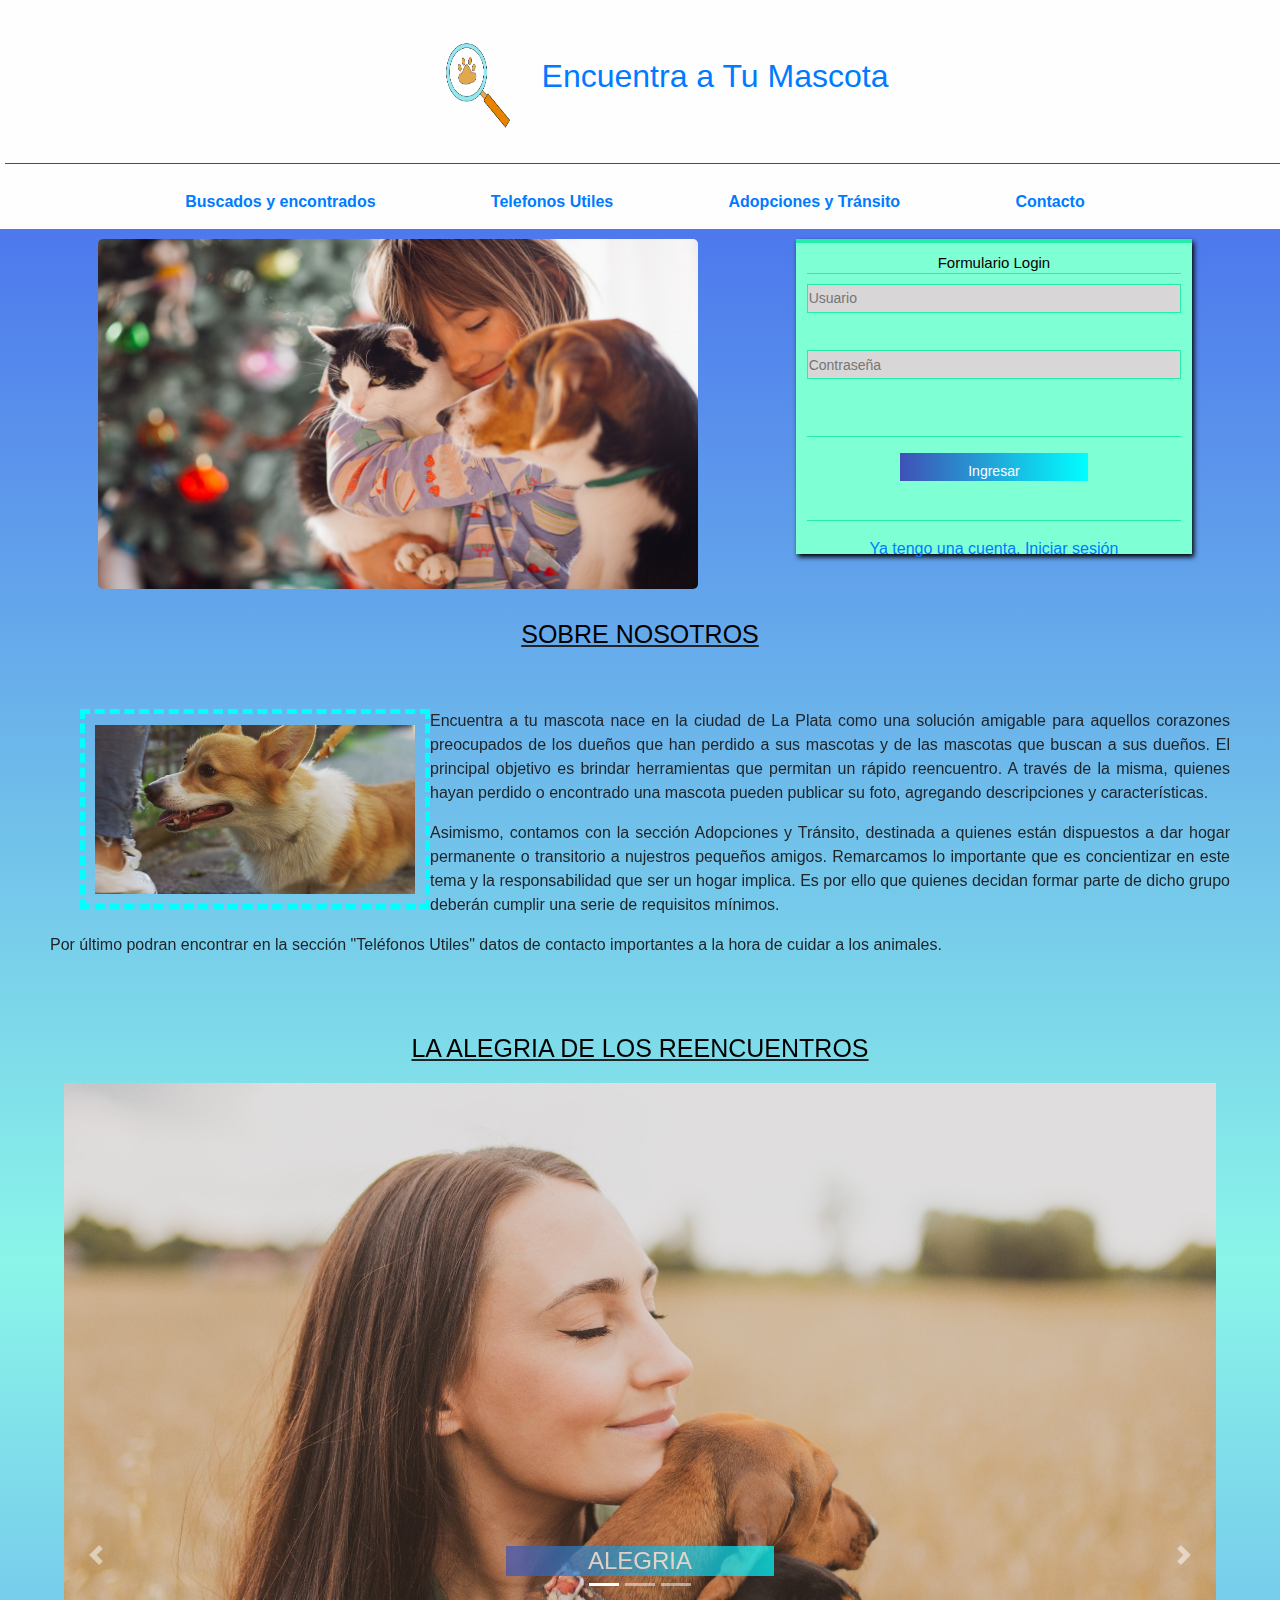
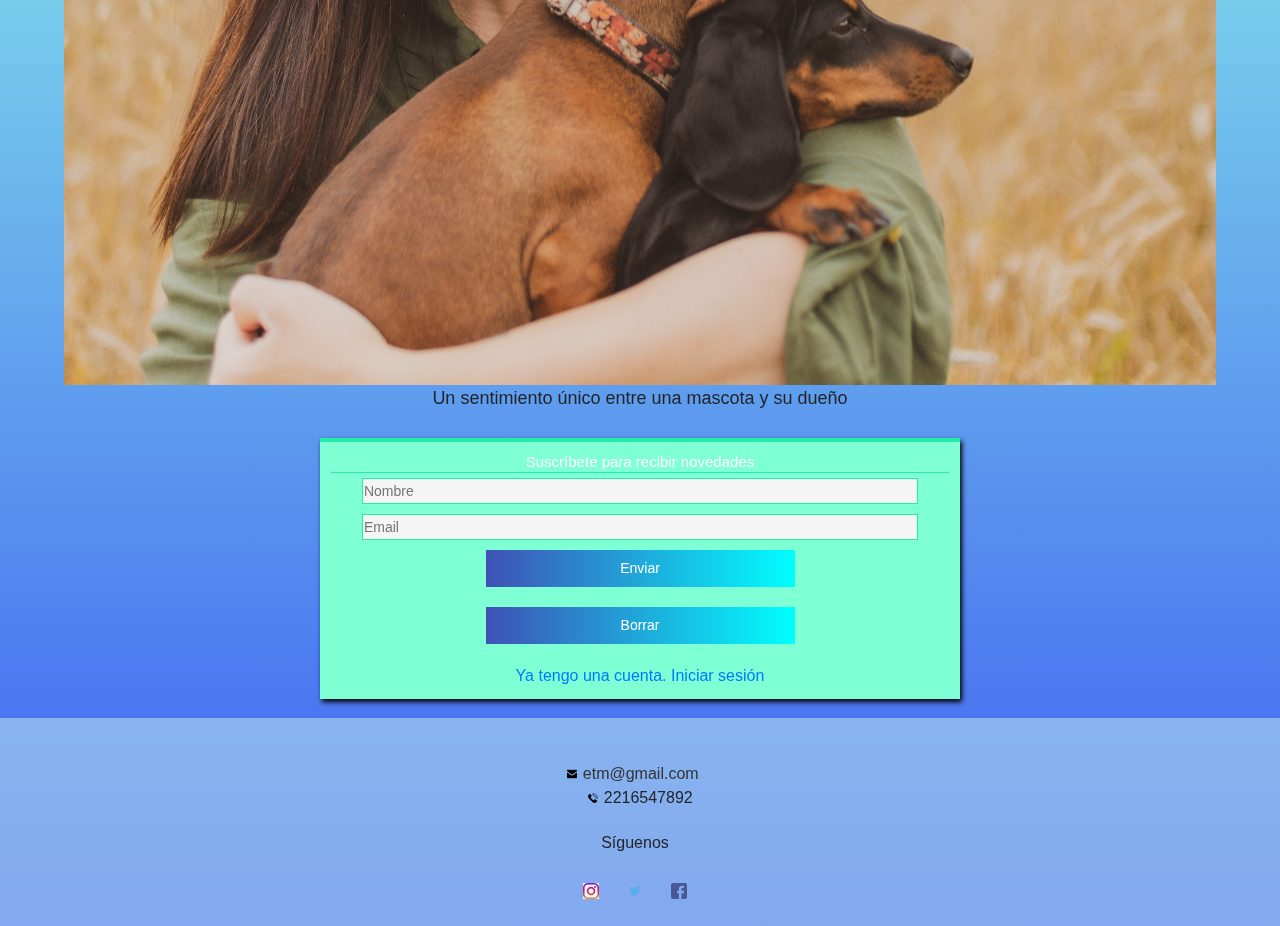
<file: index.html>
<!DOCTYPE html>
<html lang="en">
  <head>
    <meta charset="UTF-8" />
    <meta name="viewport" content="width=device-width, initial-scale=1.0" />
    <title>Encuentra a tu mascota</title>
    <link rel="stylesheet" href="/estilo/style.css" />
    <link rel="stylesheet" href="https://cdn.jsdelivr.net/npm/bootstrap@4.0.0/dist/css/bootstrap.min.css" integrity="sha384-Gn5384xqQ1aoWXA+058RXPxPg6fy4IWvTNh0E263XmFcJlSAwiGgFAW/dAiS6JXm" crossorigin="anonymous">
  </head>
  <body>
    <!-- Nuevo Header. Eliminamos la imagen que contenia logo y texto y dejamos solamente la lupa como logo, indicando el nombre de la empresa como un H2 -->
    <header>
      <nav>
        <a href="/index.html" class="logo">
          <img
            id="imglogo"
            src="/estilo/ImagenesInicio/LUPA_Mesa de trabajo 1.png"
            alt="logo de lupa con huellita dentro"
          />
          <h2 class="nombre-empresa">Encuentra a Tu Mascota</h2>
        </a>
      </nav>

      <hr id="linea" width=500% size="20" color=#3f51b5 align="center" >



      <!-- La clase "container" incluye los links de las restantes páginas -->
      <nav class="container">
        <a href="/paginas/buscadosyencontrados.html"> Buscados y encontrados</a>
        <a href="/paginas/telefonosUtiles.html"> Telefonos Utiles</a>
        <a href="/paginas/AdopcionesYtransito2.html"> Adopciones y Tránsito</a>
        <a href="/paginas/contacto.html"> Contacto </a>
      </nav>

      


      
    </header>



  

    <!-- A continuación creamos una seccion padre llamada Inicio que contiene una imagen y un formulario, a fin de acomodarlas mediante
    grillas en el CSS -->
    <main>
      <center>
      <section class="inicio">
        <!-- Esto quedaria mejor en css pero no sabemos bien como hacerlo. Por ahora lo dejamos en el HTML comentado. 
          Es para poner el texto sobre la imagen. -->
        <div style="position: relative">
          <img
            class="imagenesinicioA"
            src="/estilo/ImagenesInicio/PORTADA3.jpg"
            alt="Perrito que saluda con la mirada"
          />
        </div>
        <!-- EL TEXTO ESTA COMENTADO HASTA SABER COMO ALINEAR EL TEXTO EN EL MEDIO DE LA IMAGEN -->

        <!-- <div style="position: absolute; top: 45%; left: 35%"> -->

        <!-- <p class="bienvenidos">BIENVENIDOS!</p> -->
        </div>

        <form class="form-login">
          <h5>Formulario Login</h5>
          <input id="username" class="controls" type="text" required placeholder="Usuario">
          <input id="pass" class="controls" type="password" required name="contrasenia" value="" placeholder="Contraseña">
           <p id="mensajePass"></p>
          <button class="button">Ingresar</button>
          <p id="mensajeIngreso"></p>

          <a href="#">Ya tengo una cuenta. Iniciar sesión</a>
      </form>

        
        
        
        
        <!-- <section class="form-login">
          <h5>Formulario Login</h5>
          <input
            class="controls"
            type="text"
            name="usuario"
            value=""
            placeholder="Usuario"
          />
          <input
            class="controls"
            type="password" required
            name="contraseña"
            value=""
            placeholder="Contraseña" 
            id="pass"
          />
          <p id="mensajePass"></p>
          <input class="button" type="submit" name="" value="Ingresar" />
        
          <p><a href="#"> ¿Olvidaste tu contraseña?</a></p>
        </section> -->
      </section>
      </center>
      <u><h2 class="titulos">SOBRE NOSOTROS</h2></u>
      <!-- A fin de no repetir en cada párrafo que pertenecen a la clase párrafos, se crea una  -->
      <!-- seccion que los contiene. De esta manera evitamos que al utilizar grillas y pretender identificar los 3 párrafos se sobreescriban. -->
      
      <center>
        <section class="sobrenosotros">
          <section class="parrafos">
            <p><video
            class="videoinicio" izquierda
            src="/estilo/videos/video perro inicio.mp4"
            width="275px"
            height="150px"
            autoplay="true"
            muted="true"
            loop="true">
            </video> Encuentra a tu mascota nace en la ciudad de La Plata como una
              solución amigable para aquellos corazones preocupados de los dueños
              que han perdido a sus mascotas y de las mascotas que buscan a sus
              dueños. El principal objetivo es brindar herramientas que permitan
              un rápido reencuentro. A través de la misma, quienes hayan perdido o
              encontrado una mascota pueden publicar su foto, agregando
              descripciones y características.
            </p>

            <p>
              Asimismo, contamos con la sección Adopciones y Tránsito, destinada a
              quienes están dispuestos a dar hogar permanente o transitorio a
              nujestros pequeños amigos. Remarcamos lo importante que es
              concientizar en este tema y la responsabilidad que ser un hogar
              implica. Es por ello que quienes decidan formar parte de dicho grupo
              deberán cumplir una serie de requisitos mínimos.
            </p>

            <p > 
              Por último podran encontrar en la sección "Teléfonos Utiles" datos
              de contacto importantes a la hora de cuidar a los animales.
            </p>
          </section>

          <!-- Con esta configuracion el video se reproduce en silencio y de manera continua. -->
         
        </section>
      </center>
      <u><h2 class="titulos">LA ALEGRIA DE LOS REENCUENTROS</h2></u>
      <!-- acá va un carrusel de imágenes con descripciones de cada reencuentro logrado a través de la página. 
        A modo de ejemplo incorporamos imágenes hasta tener el conocimiento de como hacer el carrusel -->

      <center>

      <!-- copia nueva carrusel -->
      
 <div id="carruselPrincipal" class="carousel slide" data-ride="carousel"> 
  
  <ol class="carousel-indicators">
    <li data-target="#carruselPrincipal" data-slide-to="0" class="active"></li>
    <li data-target="#carruselPrincipal" data-slide-to="1"></li>
    <li data-target="#carruselPrincipal" data-slide-to="2"></li>
  </ol>
       <div class="carousel-inner">
          <div class="carousel-item active">
             <img src="/estilo/ImagenesInicio/alegriareencuentros.jpg" alt="Mujer perro salchichas" class="imgCarruselPpal1">
               <div class="carousel-caption">
               <h3 class="tituloCarrusel1">ALEGRIA</h3> 
          </div>   
            <p class="carruselPfo">Un sentimiento único entre una mascota y su dueño</p>                           
         </div> 
         
   
          <div class="carousel-item">
             <img src="/estilo/ImagenesInicio/ETM2.jpg" alt="Niña y cocker" class="imgCarruselPpal">
               <div class="carousel-caption">
               <h3 class="tituloCarrusel">FELICIDAD</h3>
          </div> 
            <p class="carruselPfo">La mejor compañía para la infancia</p> 
         </div> 
    
          <div class="carousel-item">
             <img src="/estilo/ImagenesInicio/ETM3.jpg" alt="Labrador" class="imgCarruselPpal">
               <div class="carousel-caption">        
               <h3 class="tituloCarrusel">ENCUENTRO</h4>
         </div>     
           <p class="carruselPfo">Volver a encontrarse con su fiel amigo, y recibir un afecto tan puro</p>
         </div>

         <div class="carousel-item">
          <img src="/estilo/ImagenesInicio/perroygato.jpg" alt="Labrador" class="imgCarruselPpal">
            <div class="carousel-caption">        
            <h3 class="tituloCarrusel">MASCOTAS</h4>
      </div>     
        <p class="carruselPfo">Sin importar preferencia, el cariño que un animal nos puede brindar, es puro</p>
      </div>


  <!-- CONTROLES -->
   <a class="carousel-control-prev" href="#carruselPrincipal" data-slide="prev">
         <span class="carousel-control-prev-icon"></span>
   </a>
   <a class="carousel-control-next" href="#carruselPrincipal" data-slide="next">
         <span class="carousel-control-next-icon"></span>
   </a>
</div>

      



       

           



          
          <!--CARRUSELINICIAL
            
            <section class="carrusel">
          <img
            class="imagenesinicio"
            src="estilo/ImagenesInicio/alegriareencuentros.jpg"
            alt="Mujer abrazada a dos perros salchicas"
          />

          <img
            class="imagenesinicio"
            src="estilo/ImagenesInicio/ETM2.jpg"
            alt="Niña jugando con su perrito"
          />

          <img
            class="imagenesinicio"
            src="estilo/ImagenesInicio/ETM3.jpg"
            alt="Labrador adulto sonriendo"
          />
        </section> -->

        
        <form class="form-login2">
          <h5>Suscríbete para recibir novedades</h5>
          <input id="name" class="controls2" type="text" required placeholder="Nombre">
          <input id="email" class="controls2" type="email" required  value="" placeholder="Email">
      
          <button id="boton" class="button" type="submit" disabled>Enviar</button>    
          <p id="mensajeEnviar"></p>
          <button id="boton" class="button" type="reset" value="Borrar" disabled>Borrar</button>

          <a href="#">Ya tengo una cuenta. Iniciar sesión</a>
      </form>
      

        <!-- <section class="form-login2">
          <h5>Suscríbete para recibir novedades</h5>

          <form>
            <input
              class="controls2"
              type="Text"
              name="Nombre"
              value=""
              placeholder="Nombre" 
            />

            <input
              class="controls2"
              type="email"
              name="Email"
              value=""
              placeholder="Email"
            />
          

            <input class="button" type="submit" value="Enviar" />
            <input class="button" type="reset" value="Borrar" />
          </form>
        </section>
      </center> -->
    </main>

    <footer>
      <section class="footer">
        <div class="contact-info">
          <br />
          <a href="https://mail.google.com/">
            <img
              class="iconos"
              src="/estilo/ImagenesInicio/logo email.png"
              alt="Logo de email"
            />
            etm@gmail.com</a
          >
          <p class="texto">
            <img
              class="iconos"
              src="/estilo/ImagenesInicio/logo tel.png"
              alt="Teléfono"
            />
            2216547892
          </p>
        </div>

        <div class="social-media">
          <p class="texto">Síguenos</p>
          <a href="https://www.instagram.com">
            <img
              class="red-social"
              src="/estilo/ImagenesInicio/instagram.png"
              alt="Logo de Instagram"
          /></a>
          <a href="https://www.twitter.com/home">
            <img
              class="red-social"
              src="/estilo/ImagenesInicio/twitter.png"
              alt="Logo de Twitter"
          /></a>
          <a href="https://www.facebook.com">
            <img
              class="red-social"
              src="/estilo/ImagenesInicio/facebook.png"
              alt="Logo de Facebook"
          /></a>
        </div>
      </section>
    </footer>
    <!-- <script src="script.js"> Acá iria el script de JS si la pagina tuviera aplicado el mismo </script> -->
 <script src="https://code.jquery.com/jquery-3.2.1.slim.min.js" integrity="sha384-KJ3o2DKtIkvYIK3UENzmM7KCkRr/rE9/Qpg6aAZGJwFDMVNA/GpGFF93hXpG5KkN" crossorigin="anonymous"></script>
    
   <script src="javas.js"></script>
    <script src="https://cdn.jsdelivr.net/npm/bootstrap@4.0.0/dist/js/bootstrap.min.js" integrity="sha384-JZR6Spejh4U02d8jOt6vLEHfe/JQGiRRSQQxSfFWpi1MquVdAyjUar5+76PVCmYl" crossorigin="anonymous"></script> 
  </body>
</html>
</file>
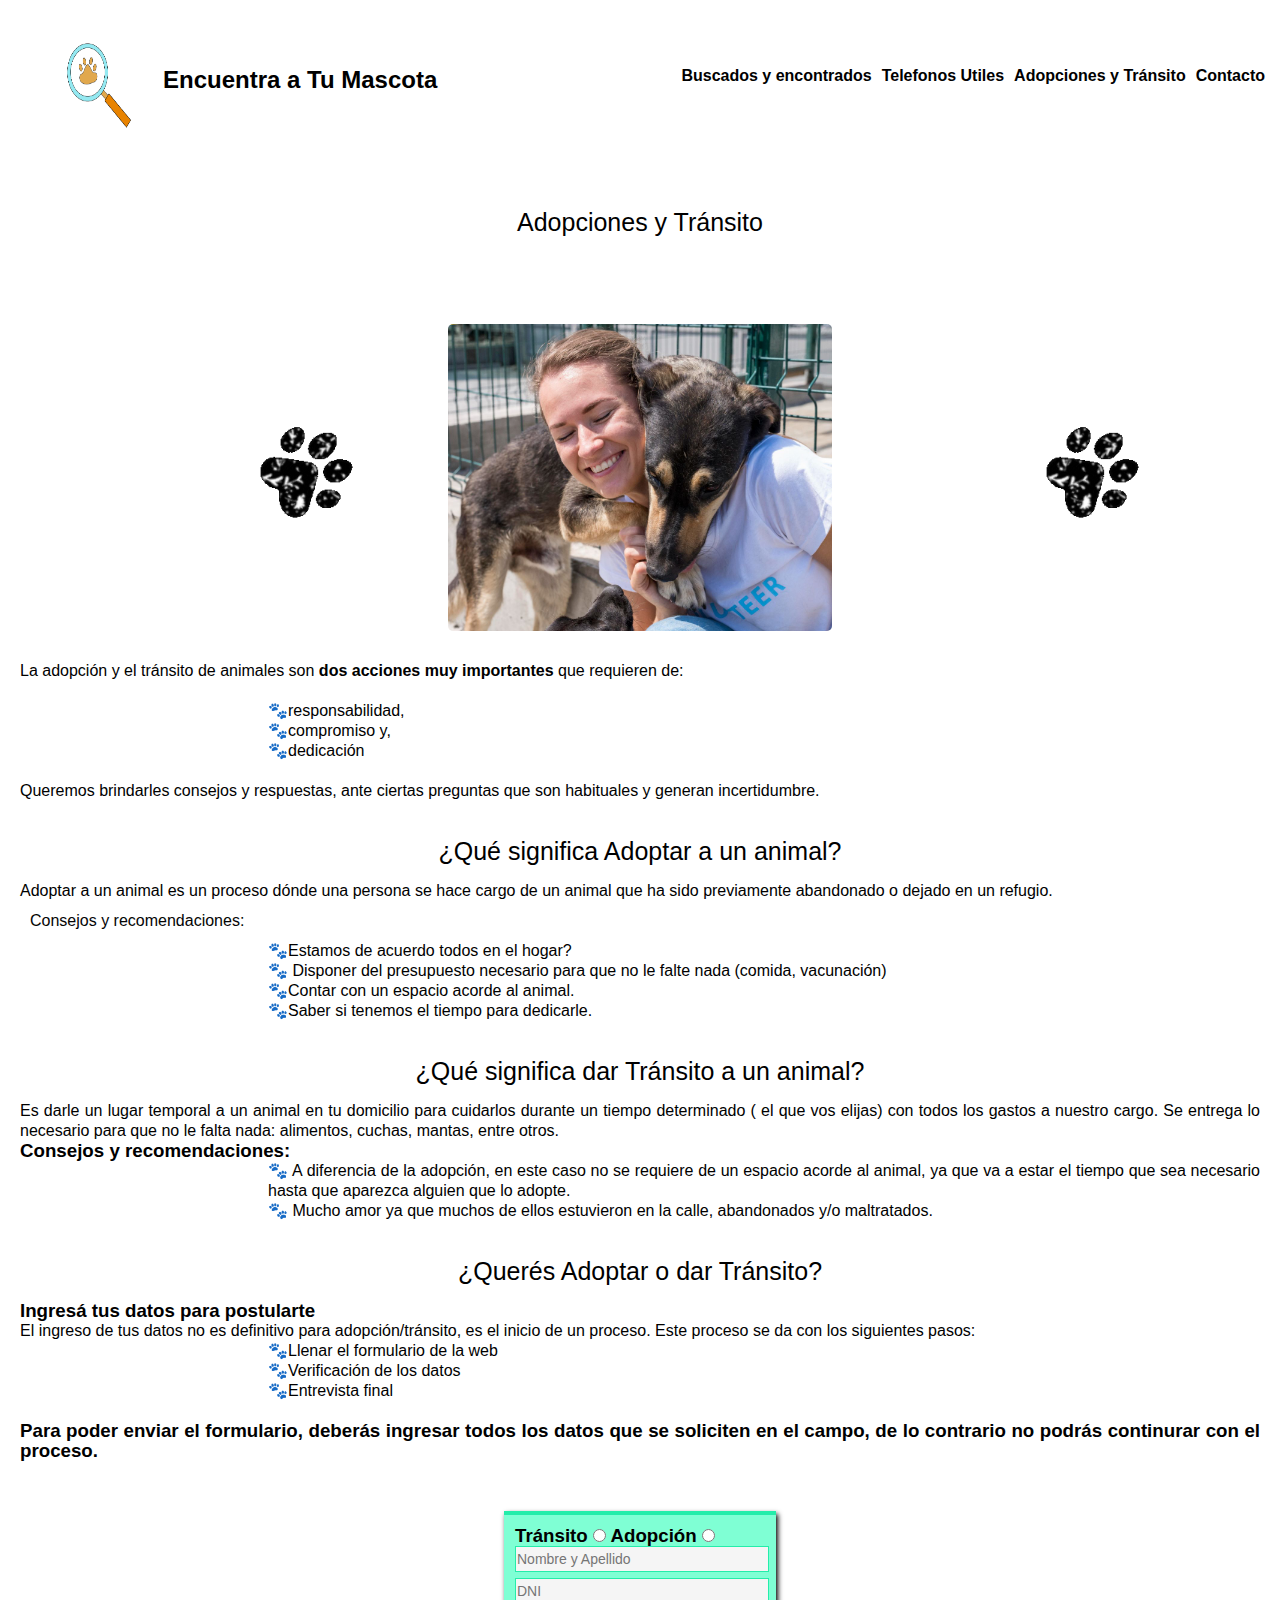
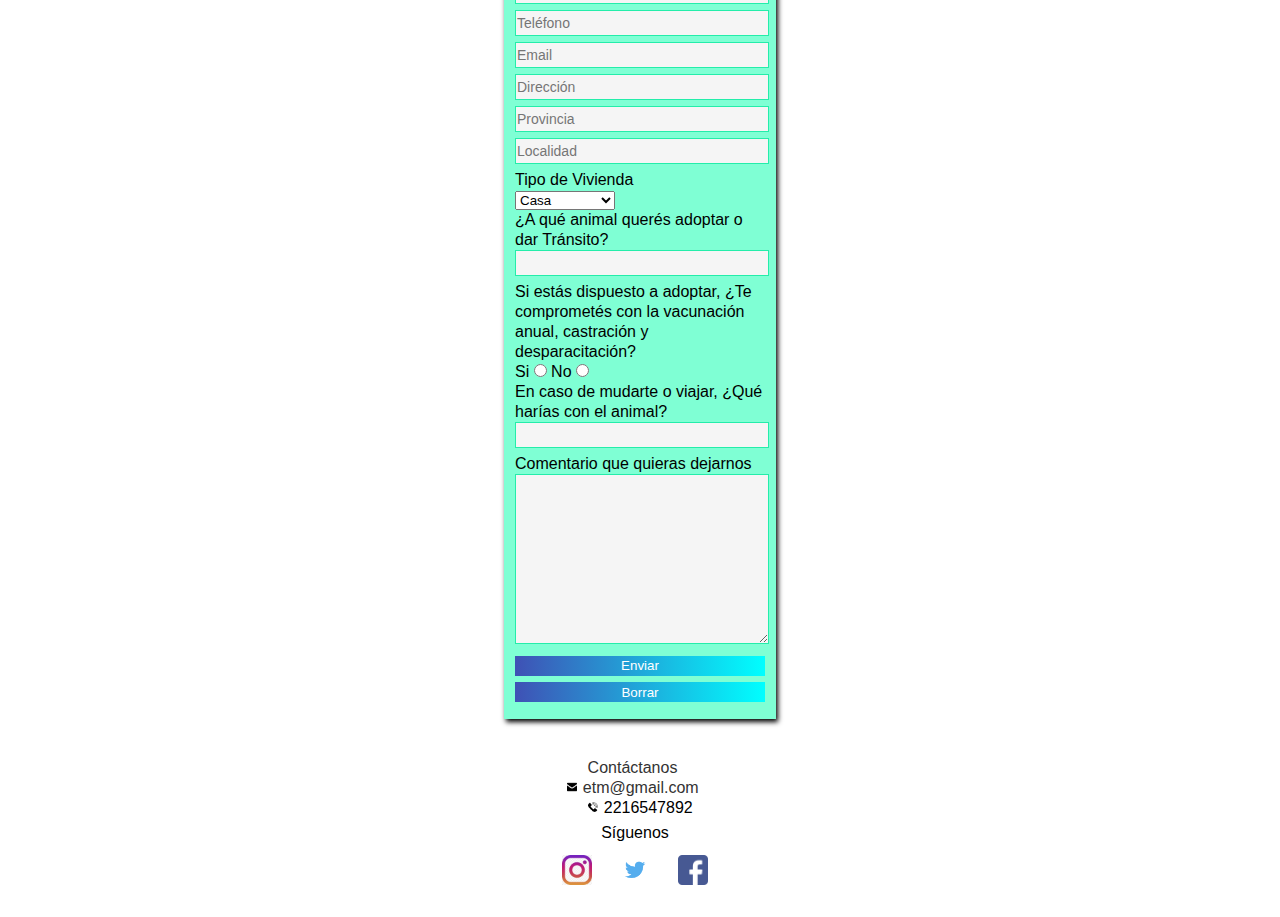
<file: Index/AdopcionesYtransito2.html>
<!DOCTYPE html>
<html lang="en">
  <head>
    <meta charset="UTF-8" />
    <meta name="viewport" content="width=device-width, initial-scale=1.0" />
    <title>Adopciones y transito</title>
    <link rel="stylesheet" href="styles.css" />
  </head>
  <body>
    <header>
      <nav>
        <a href="index.html" class="logo">
          <img
            id="imglogo"
            src="ImagenesInicio/LUPA_Mesa de trabajo 1.png"
            alt="logo de lupa con huellita dentro"
          />
          <h2 class="nombre-empresa">Encuentra a Tu Mascota</h2>
        </a>
      </nav>

      <nav class="container">
        <a href="buscadosyencontrados.html">
          Buscados y encontrados</a
        >
        <a href="telefonosUtiles.html"> Telefonos Utiles</a>
        <a href="AdopcionesYtransito2.html">
          Adopciones y Tránsito</a
        >
        <a href="contacto.html"> Contacto </a>
      </nav>
    </header>

    <main>
      <center>
        <br /><br />
        <h1 class="titulos">Adopciones y Tránsito</h1>
      </center>
      <div class="imagenesAdop">
        <center>
        <img
          class="gifadopcion"
          src="ImagenesInicio/adopcion2.gif"
          alt="Huellitas"
        />

        <img
          class="imgAdop"
          src="AdopcionesYtransito/imagenesAyT/imagenVolunteer.jpg"
          alt="Perrito abrazando a voluntaria"
        />

        <img
          class="gifadopcion"
          src="ImagenesInicio/adopcion2.gif"
          alt="Huellitas"
        />
      </center>
      </div>

      <section class="parrafos">
        <p>
          La adopción y el tránsito de animales son
          <strong>dos acciones muy importantes</strong>
          que requieren de:
        </p>
        <br />
        <ul class="consejos">
          <li>responsabilidad,</li>
          <li>compromiso y,</li>
          <li>dedicación</li>
        </ul>
        <br />
        <p>
          Queremos brindarles consejos y respuestas, ante ciertas preguntas que
          son habituales y generan incertidumbre.
        </p>
        <br />

        <h2 class="titulos">¿Qué significa Adoptar a un animal?</h2>

        <p>
          Adoptar a un animal es un proceso dónde una persona se hace cargo de
          un animal que ha sido previamente abandonado o dejado en un refugio.
        </p>

        <h3 class="subtitulos">Consejos y recomendaciones:</h3>
        <ul class="consejos">
          <li>Estamos de acuerdo todos en el hogar?</li>
          <li>
            Disponer del presupuesto necesario para que no le falte nada
            (comida, vacunación)
          </li>
          <li>Contar con un espacio acorde al animal.</li>
          <li>Saber si tenemos el tiempo para dedicarle.</li>
        </ul>
        <br />

        <h2 class="titulos">¿Qué significa dar Tránsito a un animal?</h2>
        <p>
          Es darle un lugar temporal a un animal en tu domicilio para cuidarlos
          durante un tiempo determinado ( el que vos elijas) con todos los
          gastos a nuestro cargo. Se entrega lo necesario para que no le falta
          nada: alimentos, cuchas, mantas, entre otros.
        </p>
        <h3>Consejos y recomendaciones:</h3>
        <ul class="consejos">
          <li>
            A diferencia de la adopción, en este caso no se requiere de un
            espacio acorde al animal, ya que va a estar el tiempo que sea
            necesario hasta que aparezca alguien que lo adopte.
          </li>
          <li>
            Mucho amor ya que muchos de ellos estuvieron en la calle,
            abandonados y/o maltratados.
          </li>
        </ul>
        <br />

        <h2 class="titulos">¿Querés Adoptar o dar Tránsito?</h2>
        <h3>Ingresá tus datos para postularte</h3>
        <p>
          El ingreso de tus datos no es definitivo para adopción/tránsito, es el
          inicio de un proceso. Este proceso se da con los siguientes pasos:
        </p>
        <ol class="consejos">
          <li>Llenar el formulario de la web</li>
          <li>Verificación de los datos</li>
          <li>Entrevista final</li>
        </ol>
        <br />
        <h3>
          Para poder enviar el formulario, deberás ingresar todos los datos que
          se soliciten en el campo, de lo contrario no podrás continurar con el
          proceso.
        </h3>
        <br />
      </section>

      <form class="formAdop">
        <h3>
          Tránsito
          <input type="radio" name="Tipo" value="Tránsito" />

          Adopción
          <input type="radio" name="Tipo" value="Adopción" />
        </h3>

        <input
          class="controlsAdop"
          type="Text"
          placeholder="Nombre y Apellido"
        />

        <input class="controlsAdop" type="number" placeholder="DNI" />

        <input class="controlsAdop" type="number" placeholder="Teléfono" />

        <input class="controlsAdop" type="email" placeholder="Email" />

        <input class="controlsAdop" type="text" placeholder="Dirección" />

        <input
          class="controlsAdop"
          type="text"
          name=""
          id=""
          placeholder="Provincia"
        />

        <input
          class="controlsAdop"
          type="text"
          name=""
          id=""
          placeholder="Localidad"
        />

        <label for="">Tipo de Vivienda</label>

        <div>
          <select name="" id="">
            <option value="">Casa</option>
            <option value="">Departmento</option>
          </select>
        </div>

        <label for="">¿A qué animal querés adoptar o dar Tránsito?</label>

        <input class="controlsAdop" type="Text" />

        <label for=""
          >Si estás dispuesto a adoptar, ¿Te comprometés con la vacunación
          anual, castración y desparacitación?</label
        >

        <div>
          Si
          <input type="radio" name="Tipo" value="Tránsito" />

          No
          <input type="radio" name="Tipo" value="Adopción" />
        </div>

        <label for=""
          >En caso de mudarte o viajar, ¿Qué harías con el animal?</label
        >
        <input class="controlsAdop" type="text" />

        <label for="">Comentario que quieras dejarnos</label>

        <textarea
          class="controlsAdop"
          name=""
          id=""
          cols="30"
          rows="10"
        ></textarea>

        <input class="button3" type="submit" value="Enviar" />
        <input class="button3" type="reset" value="Borrar" />
      </form>
    </main>

    <footer>
      <section class="footer">
        <div class="contact-info">
          <a href="contacto.html">Contáctanos</a>
          <br />
          <a href="https://mail.google.com/">
            <img
              class="iconos"
              src="ImagenesInicio/logo email.png"
              alt="Logo de email"
            />
            etm@gmail.com</a
          >
          <p class="texto">
            <img
              class="iconos"
              src="ImagenesInicio/logo tel.png"
              alt="Teléfono"
            />
            2216547892
          </p>
        </div>

        <div class="social-media">
          <p class="texto">Síguenos</p>
          <a href="https://www.instagram.com">
            <img
              class="red-social"
              src="ImagenesInicio/instagram.png"
              alt="Logo de Instagram"
          /></a>
          <a href="https://www.twitter.com/home">
            <img
              class="red-social"
              src="ImagenesInicio/twitter.png"
              alt="Logo de Twitter"
          /></a>
          <a href="https://www.facebook.com">
            <img
              class="red-social"
              src="ImagenesInicio/facebook.png"
              alt="Logo de Facebook"
          /></a>
        </div>
      </section>
    </footer>
  </body>
</html>
</file>
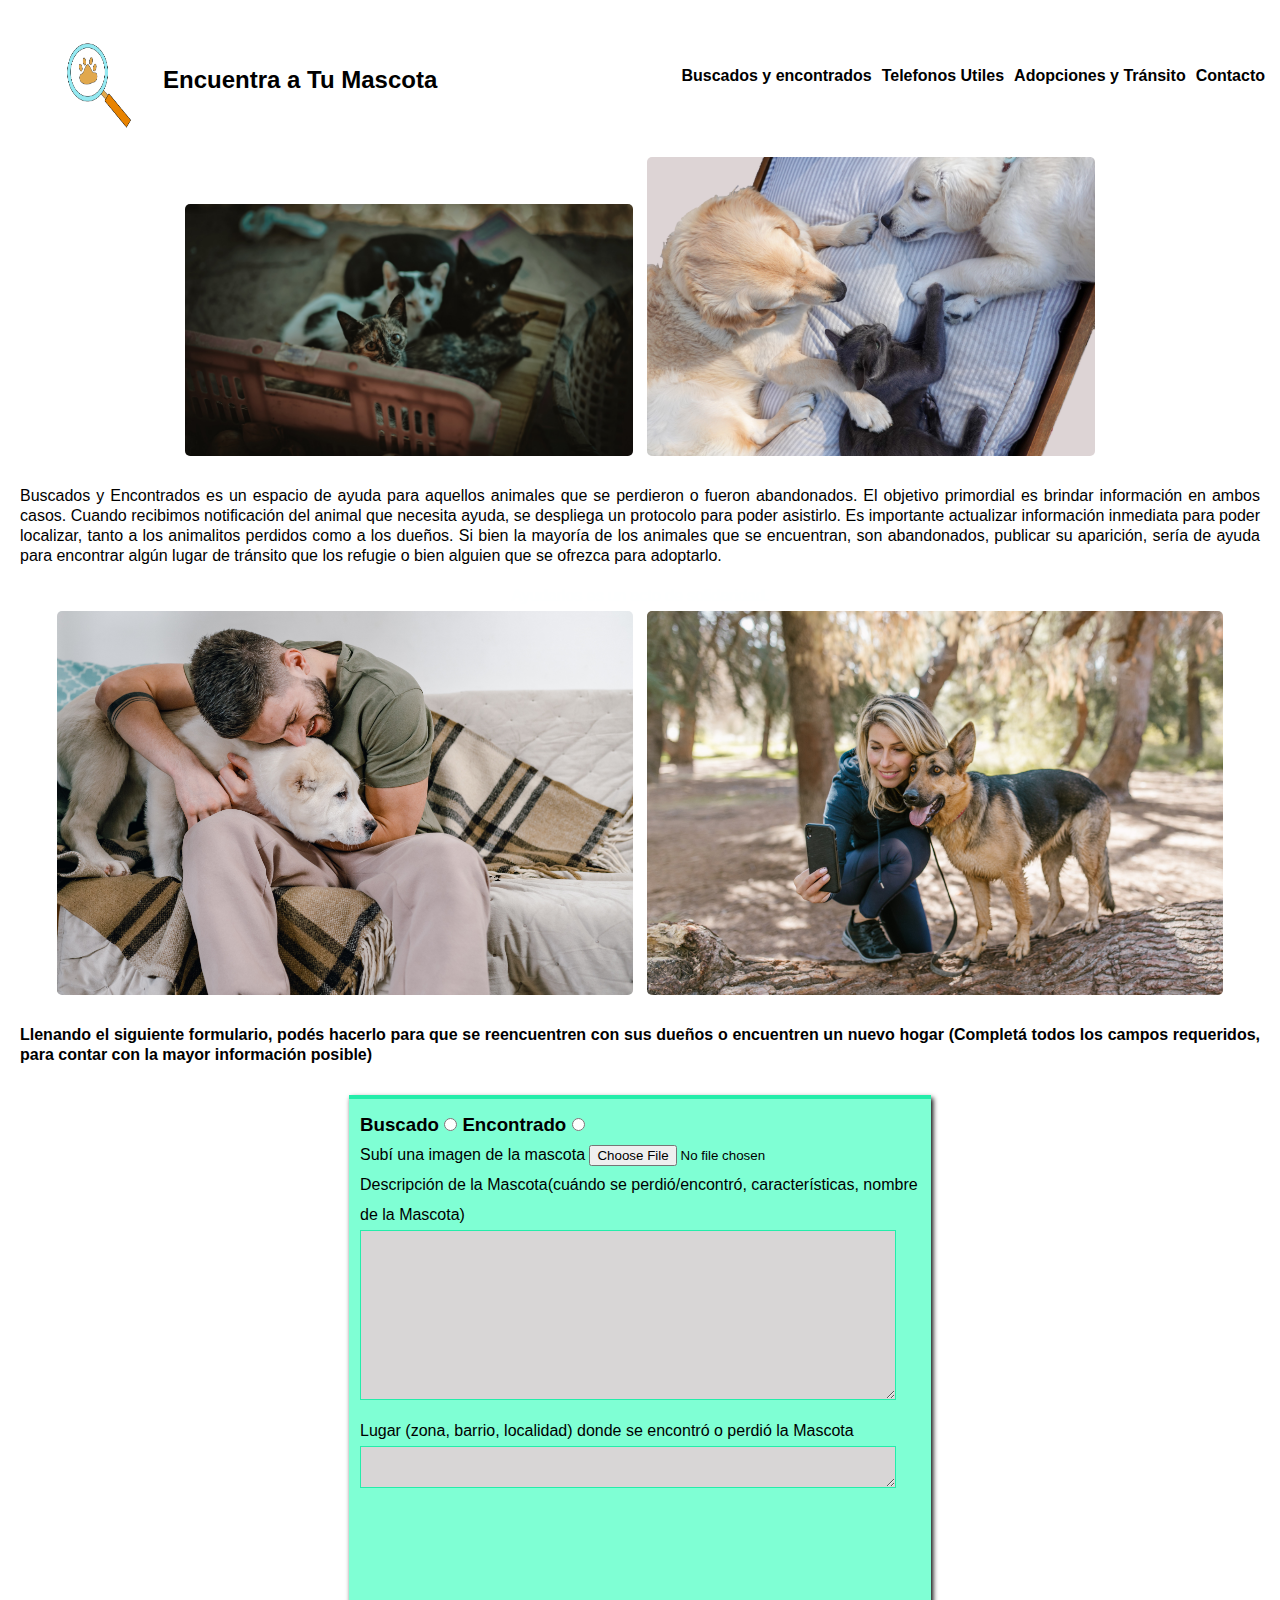
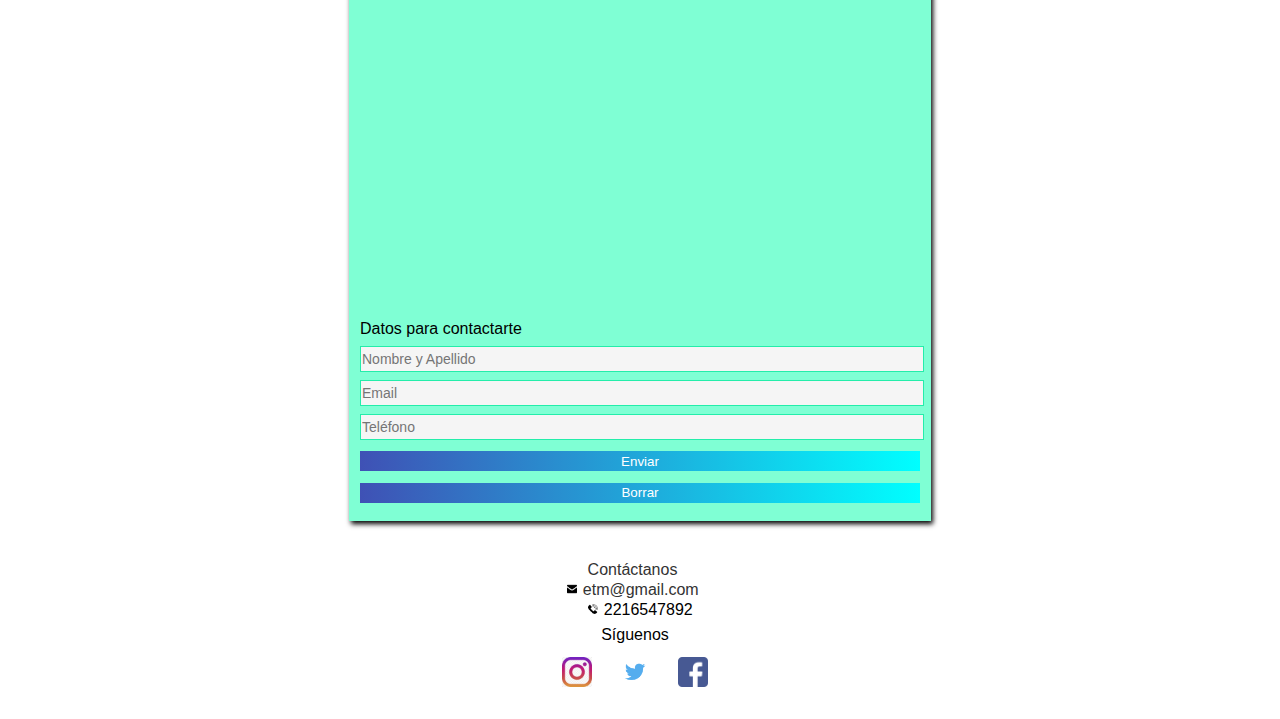
<file: Index/buscadosyencontrados.html>
<!DOCTYPE html>
<html lang="en">
  <head>
    <meta charset="UTF-8" />
    <meta name="viewport" content="width=device-width, initial-scale=1.0" />
    <title>buscados y encontrados</title>
    <link rel="stylesheet" href="styles.css" />
  </head>
  <body>
    <header>
      <nav>
        <a href="index.html" class="logo">
          <img
            id="imglogo"
            src="ImagenesInicio/LUPA_Mesa de trabajo 1.png"
            alt="logo de lupa con huellita dentro"
          />
          <h2 class="nombre-empresa">Encuentra a Tu Mascota</h2>
        </a>
      </nav>

        <nav class="container">
          <a
            href="buscadosyencontrados.html"
          >
            Buscados y encontrados</a
          >
          <a href="telefonosUtiles.html">
            Telefonos Utiles</a
          >
          <a
            href="AdopcionesYtransito2.html"
          >
            Adopciones y Tránsito</a
          >
          <a href="contacto.html"> Contacto </a>
        </nav>
      </div>
    </header>
   

    <div >
      <section class="carruselbye">
        <center>
       <img
        class="imagenbannerbye1"
        src="buscadosyencontrados/ImagenesByE/abandonados1.jpg"
        alt="gatitos abandonados"
       />
     
        <img
         class="imagenbannerbye1"
         src="buscadosyencontrados/ImagenesByE/bye1.jpg"
         alt="Perritos abandonados"
        />     
      </center>
        </section>
      </div>

    <p class="parrafos">Buscados y Encontrados es un espacio de ayuda para aquellos animales que se perdieron o fueron abandonados. El objetivo primordial es brindar información en ambos casos.
      Cuando recibimos notificación del animal que necesita ayuda, se despliega un protocolo para poder asistirlo.
      Es importante actualizar información inmediata para poder localizar, tanto a los animalitos perdidos como a los dueños.
      Si bien la mayoría de los  animales que se encuentran, son abandonados, publicar su aparición, sería de ayuda para encontrar algún lugar de tránsito que los refugie o bien alguien que se ofrezca para adoptarlo.
    </p>
    
    <div><center><p class="parrafo solidaridad" style="color:rgb(254, 255, 255) ">Ayudarlos es un acto de solidaridad.</p></center></div>

    
    <section class="carruselbye">
       <center>
        <img
         class="imagenbannerbye"
         src="buscadosyencontrados/ImagenesByE/abrazobye6.jpg"
         alt="Dueño y perro"
        />
      
         <img
          class="imagenbannerbye"
          src="buscadosyencontrados/ImagenesByE/abrazobye2.jpg"
          alt="Reencuentro"
         />    
        </center> 
    </section>
          
    
     <h3 class="parrafos">Llenando el siguiente formulario, podés hacerlo para que se   reencuentren con sus dueños o encuentren un nuevo hogar
      (Completá todos los campos requeridos, para contar con la mayor información posible)</h3> 

 
    <section class="form-login3">
      
       <form class="BuscadosyEcontrados">
          
          <div>
          <h3>Buscado
          <input type="radio" name="Tipo" value="Buscado" />
  
          Encontrado
          <input type="radio" name="Tipo" value="Encontrado" /></h3>
          </div>
         
         <div>
          <label for="">Subí una imagen de la mascota</label>
         <form name="subida-imagenes" type="POST" enctype="multipart/formdata" >
          <input type="file" name="imagen" />
         </form>
       
         <form name="subir imagen" type="POST" enctype="multipart/formdata" >
         </div>
        
         <div>
         <label for="">Descripción de la Mascota(cuándo se perdió/encontró, características, nombre de la Mascota)</label></div>

         <div><textarea
          class="controlsByE"
          name=""
          id=""
          cols="40"
          rows="10"
        ></textarea>
         </div>

         <div>
         <label for="">Lugar (zona, barrio, localidad) donde se encontró o perdió la Mascota </label></div>

         <div><textarea
          class="controlsByE"
          name=""
          id=""
          cols="40"
          rows="0"
        ></textarea>
         </div>
     
         </div>
         
         <iframe src="https://www.google.com/maps/embed?pb=!1m18!1m12!1m3!1d52343.084357890984!2d-57.99436985670276!3d-34.92043086929538!2m3!1f0!2f0!3f0!3m2!1i1024!2i768!4f13.1!3m3!1m2!1s0x95a2e62b1f0085a1%3A0xbcfc44f0547312e3!2sLa%20Plata%2C%20Provincia%20de%20Buenos%20Aires!5e0!3m2!1ses!2sar!4v1692672513077!5m2!1ses!2sar" width="280" height="180" style="border:0;" allowfullscreen="" loading="lazy" referrerpolicy="no-referrer-when-downgrade"></iframe>
         </div>

         <div>
           Datos para contactarte 
           <input class="controlsAdop" type="Text" placeholder="Nombre y Apellido" />

           <input class="controlsAdop" type="email"name="Email"value=""       placeholder="Email"/>             
              
           <input class="controlsAdop" type="number" placeholder="Teléfono" />
         </div>

          
           <input class="button3" type="submit" value="Enviar" />
           <input class="button3" type="reset" value="Borrar" />
       
      </form>
    </section>
   </main>
  
    <footer>
      <section class="footer">
        <div class="contact-info">
          <a href="contacto.html">Contáctanos</a>
          <br />
          <a href="https://mail.google.com/">
            <img
              class="iconos"
              src="ImagenesInicio/logo email.png"
              alt="Logo de email"
            />
            etm@gmail.com</a
          >
          <p class="texto">
            <img
              class="iconos"
              src="ImagenesInicio/logo tel.png"
              alt="Teléfono"
            />
            2216547892
          </p>
        </div>

        <div class="social-media">
          <p class="texto">Síguenos</p>
          <a href="https://www.instagram.com">
            <img
              class="red-social"
              src="ImagenesInicio/instagram.png"
              alt="Logo de Instagram"
          /></a>
          <a href="https://www.twitter.com/home">
            <img
              class="red-social"
              src="ImagenesInicio/twitter.png"
              alt="Logo de Twitter"
          /></a>
          <a href="https://www.facebook.com">
            <img
              class="red-social"
              src="ImagenesInicio/facebook.png"
              alt="Logo de Facebook"
          /></a>
        </div>
      </section>
    </footer>
  </body>
</html>
</file>
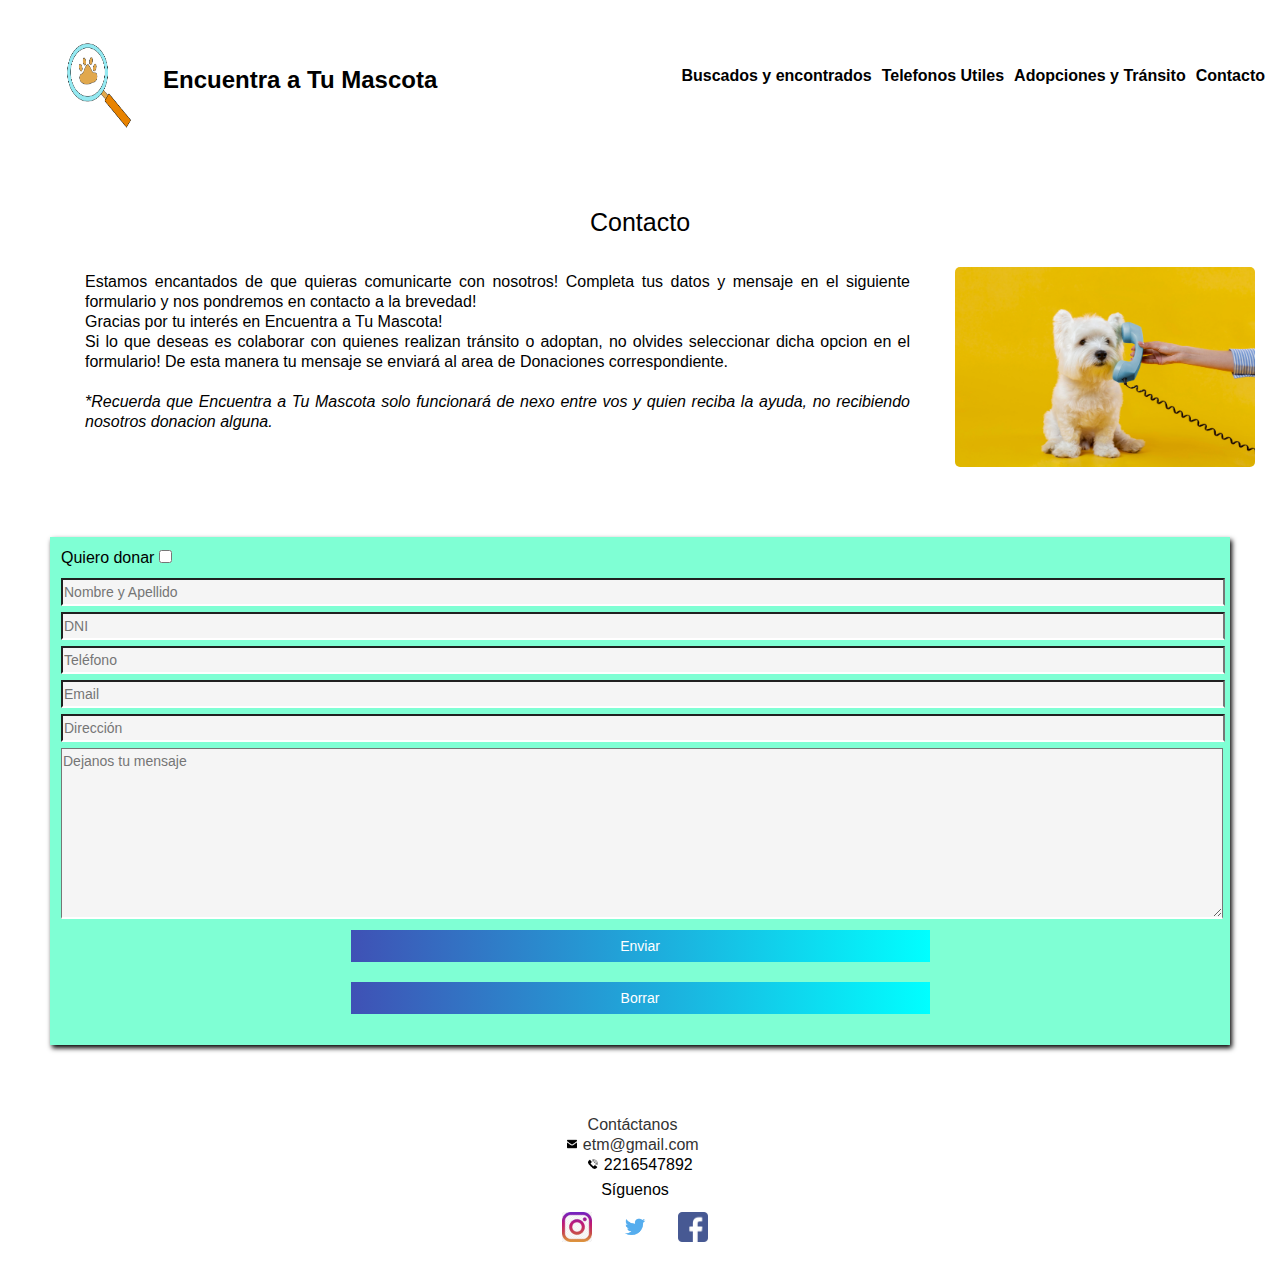
<file: Index/contacto.html>
<!DOCTYPE html>
<html lang="en">
  <head>
    <meta charset="UTF-8" />
    <meta name="viewport" content="width=device-width, initial-scale=1.0" />
    <title>Contacto</title>
    <link rel="stylesheet" href="styles.css" />
  </head>
  <body>
    <header>
      <nav>
        <a href="index.html" class="logo">
          <img
            id="imglogo"
            src="ImagenesInicio/LUPA_Mesa de trabajo 1.png"
            alt="logo de lupa con huellita dentro"
          />
          <h2 class="nombre-empresa">Encuentra a Tu Mascota</h2>
        </a>
      </nav>

      <nav class="container">
        <a href="buscadosyencontrados.html">
          Buscados y encontrados</a
        >
        <a href="telefonosUtiles.html"> Telefonos Utiles</a>
        <a href="AdopcionesYtransito2.html">
          Adopciones y Tránsito</a
        >
        <a href="contacto.html"> Contacto </a>
      </nav>
    </header>

    <main>
      <center>
        <br /><br />
        <h1 class="titulos">Contacto</h1>
      </center>

      <section class="phone">
        <p class="contactoP">
          Estamos encantados de que quieras comunicarte con nosotros! Completa
          tus datos y mensaje en el siguiente formulario y nos pondremos en
          contacto a la brevedad! <br />
          Gracias por tu interés en Encuentra a Tu Mascota! <br />
          Si lo que deseas es colaborar con quienes realizan tránsito o adoptan,
          no olvides seleccionar dicha opcion en el formulario! De esta manera
          tu mensaje se enviará al area de Donaciones correspondiente.
          <br />
          <br />
          <i
            >*Recuerda que Encuentra a Tu Mascota solo funcionará de nexo entre
            vos y quien reciba la ayuda, no recibiendo nosotros donacion
            alguna.</i
          >
        </p>

        <img
          class="imgCont"
          src="Contacto/imagenesContacto/lindo-perrito-aislado-amarillo.jpg"
          alt="Perrito hablando por teléfono"
        />
      </section>
      <br />
      <!-- acá va el formulario del mensaje -->

      <form class="formCont">
        <div class="checkbox">
          <label> Quiero donar </label>
          <input type="checkbox" alt="Quiero donar" />
        </div>

        <input class="contacto" type="Text" placeholder="Nombre y Apellido" />

        <input class="contacto" type="number" placeholder="DNI" />

        <input class="contacto" type="number" placeholder="Teléfono" />

        <input class="contacto" type="email" placeholder="Email" />

        <input class="contacto" type="text" placeholder="Dirección" />

        <div>
          <textarea
            class="contacto"
            name=""
            id=""
            cols="30"
            rows="10"
            placeholder="Dejanos tu mensaje"
          ></textarea>
        </div>

        <div>
          <input class="button" type="submit" value="Enviar" />
          <input class="button" type="reset" value="Borrar" />
        </div>
      </form>
    </main>

    <footer>
      <section class="footer">
        <div class="contact-info">
          <a href="contacto.html">Contáctanos</a>
          <br />
          <a href="https://mail.google.com/">
            <img
              class="iconos"
              src="/Index/ImagenesInicio/logo email.png"
              alt="Logo de email"
            />
            etm@gmail.com</a
          >
          <p class="texto">
            <img
              class="iconos"
              src="/Index/ImagenesInicio/logo tel.png"
              alt="Teléfono"
            />
            2216547892
          </p>
        </div>

        <div class="social-media">
          <p class="texto">Síguenos</p>
          <a href="https://www.instagram.com">
            <img
              class="red-social"
              src="/Index/ImagenesInicio/instagram.png"
              alt="Logo de Instagram"
          /></a>
          <a href="https://www.twitter.com/home">
            <img
              class="red-social"
              src="/Index/ImagenesInicio/twitter.png"
              alt="Logo de Twitter"
          /></a>
          <a href="https://www.facebook.com">
            <img
              class="red-social"
              src="/Index/ImagenesInicio/facebook.png"
              alt="Logo de Facebook"
          /></a>
        </div>
      </section>
    </footer>
  </body>
</html>
</file>
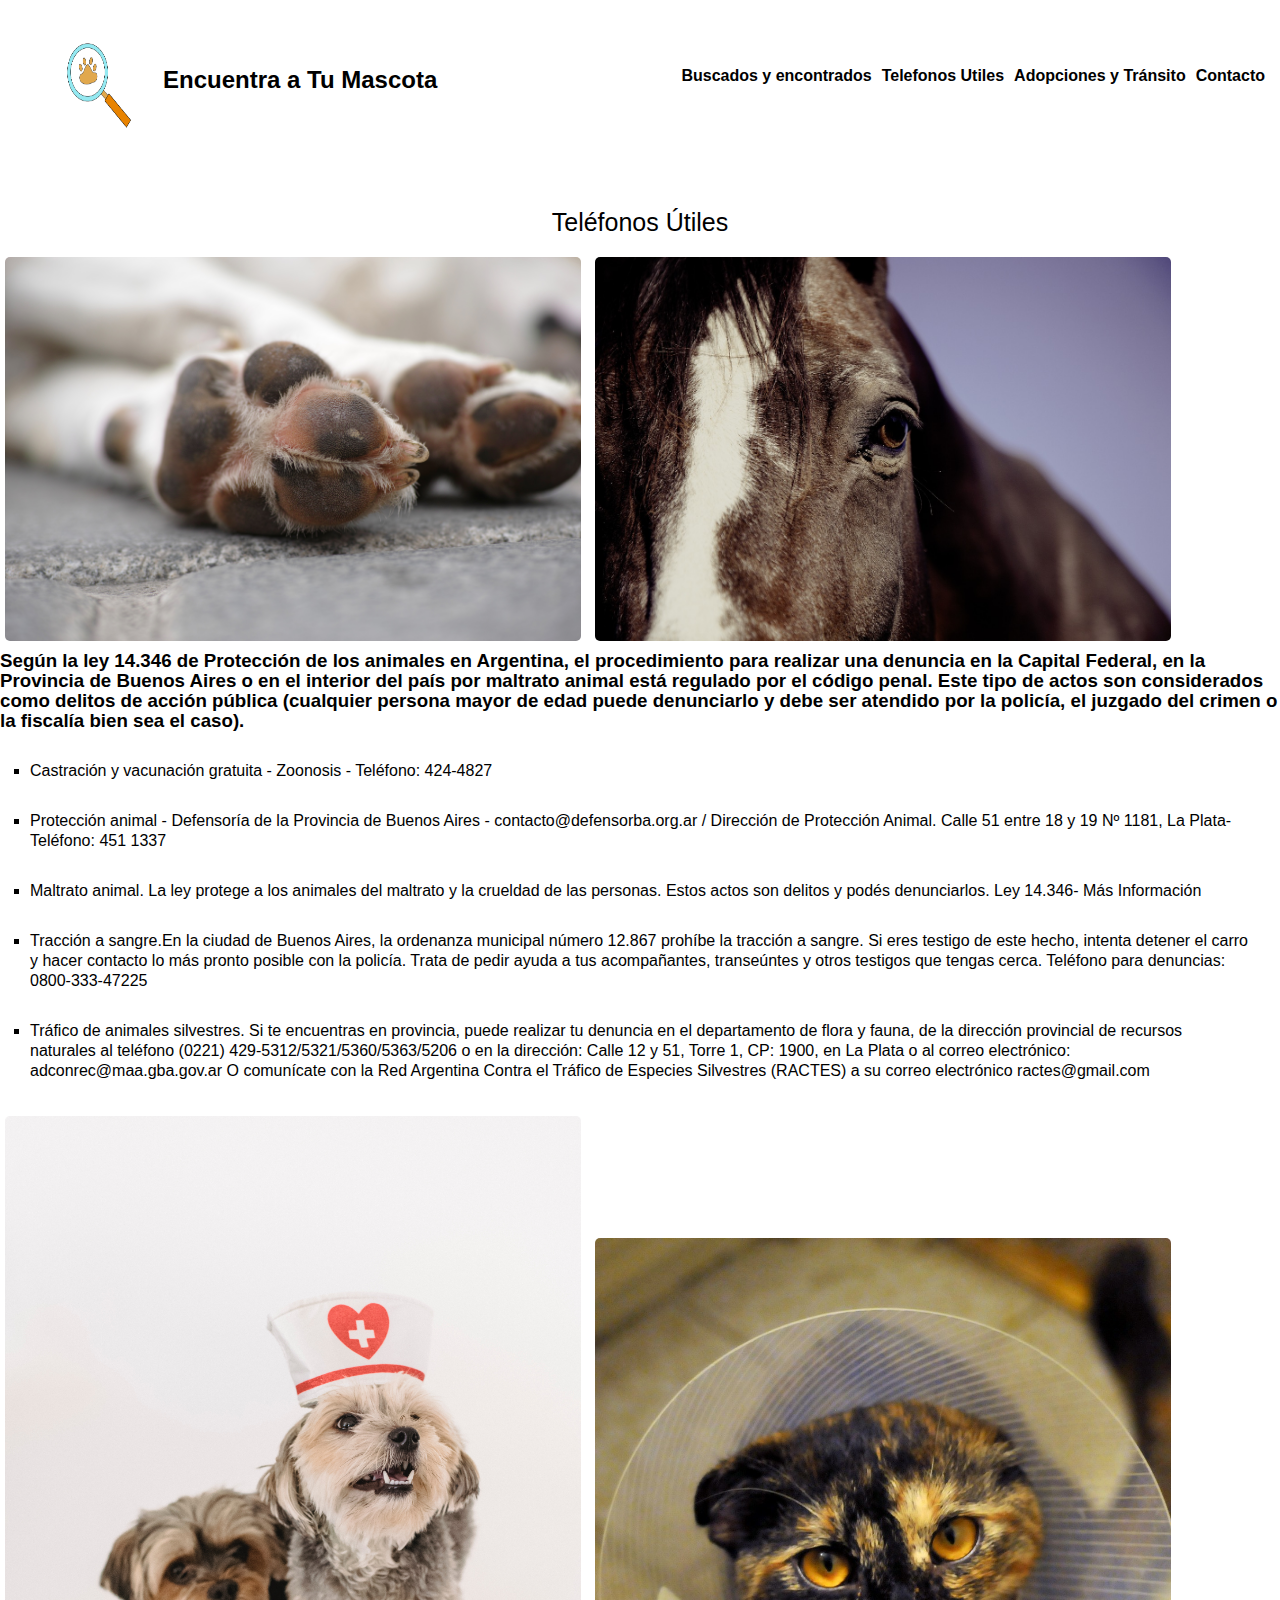
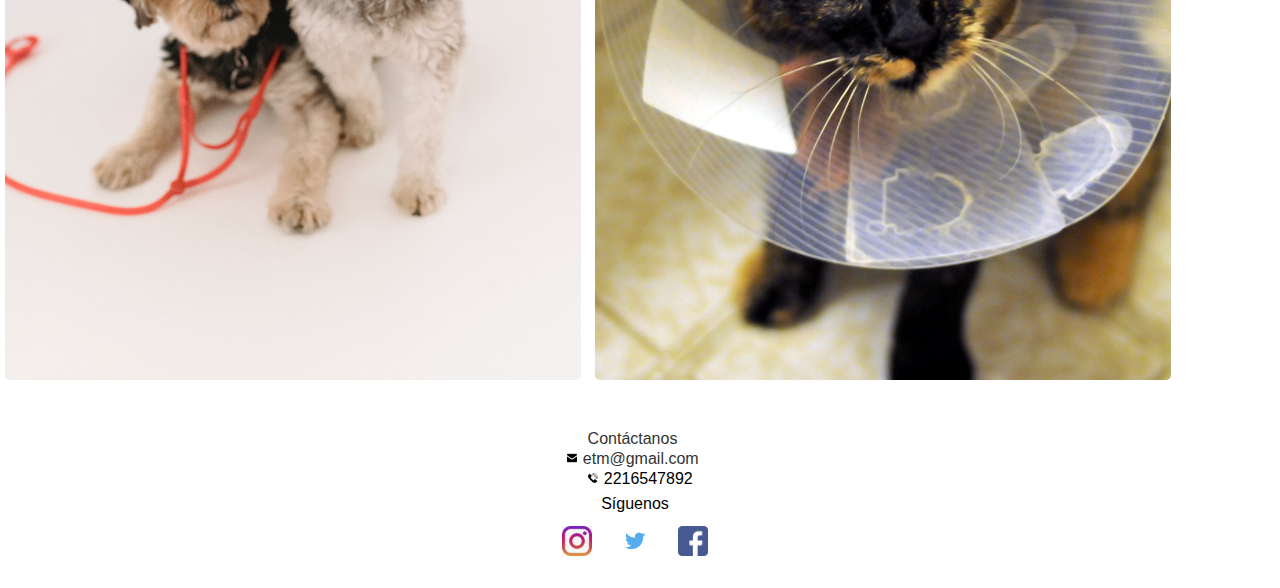
<file: Index/telefonosUtiles.html>
<!DOCTYPE html>
<html lang="en">
  <head>
    <meta charset="UTF-8" />
    <meta name="viewport" content="width=device-width, initial-scale=1.0" />
    <title>Telefonos Utiles</title>
    <link rel="stylesheet" href="styles.css" />
  </head>
  <body>
    <header>
      <!-- <div class="container"> -->
        <nav>
        <a href="index.html" class="logo">
          <img
            id="imglogo"
            src="ImagenesInicio/LUPA_Mesa de trabajo 1.png"
            alt="logo de lupa con huellita dentro"
          />
          <h2 class="nombre-empresa">Encuentra a Tu Mascota</h2>
        </a>
      </nav>
      <!-- </div> -->

      <!-- <div > -->
        <nav class="container">
          <a
            href="buscadosyencontrados.html"
          >
            Buscados y encontrados</a
          >
          <a href="telefonosUtiles.html">
            Telefonos Utiles</a
          >
          <a
            href="AdopcionesYtransito2.html"
          >
            Adopciones y Tránsito</a
          >
          <a href="contacto.html"> Contacto </a>
        </nav>
      <!-- </div> -->
    </header>

    <main>
    <center>
      <br /><br />
      <h1 class="titulos">Teléfonos Útiles</h1>
    </center>

    <section class="telefonosutiles">
      <div style="position:relative">
      
      <img
        class="imagenestelefonos"
        src="telefonosutiles/imagenesTU/perropatitas.jpg"
        alt="patitas de perro"
      />

      <img
        class="imagenestelefonos"
        src="telefonosutiles/imagenesTU/caballo.jpg"
        alt="caballo mirada"
      />

     </section>

    <div>
      <ul class="informacion li">
        <h3>Según la ley 14.346 de Protección de los animales en Argentina, el procedimiento para realizar una denuncia en la Capital Federal, en la Provincia de Buenos Aires o en el interior del país por maltrato animal está regulado por el código penal. Este tipo de actos son considerados como delitos de acción pública (cualquier persona mayor de edad puede denunciarlo y debe ser atendido por la policía, el juzgado del crimen o la fiscalía bien sea el caso).</h3>
        <li>
          Castración y vacunación gratuita - Zoonosis - Teléfono: 424-4827
        </li>
        <li>
          Protección animal - Defensoría de la Provincia de Buenos Aires -
          contacto@defensorba.org.ar / Dirección de Protección Animal. Calle 51
          entre 18 y 19 Nº 1181, La Plata- Teléfono: 451 1337
        </li>
        <li>
          Maltrato animal. La ley protege a los animales del maltrato y la
          crueldad de las personas. Estos actos son delitos y podés
          denunciarlos. Ley 14.346-
          <a
            href="https://www.argentina.gob.ar/justicia/derechofacil/leysimple/maltrato-animales"
          >
            Más Información</a
          >
        </li>
        <li>Tracción a sangre.En la ciudad de Buenos Aires, la ordenanza municipal número 12.867 prohíbe la tracción a sangre. Si eres testigo de este hecho, intenta detener el carro y hacer contacto lo más pronto posible con la policía. Trata de pedir ayuda a tus acompañantes, transeúntes y otros testigos que tengas cerca. Teléfono para denuncias: 0800-333-47225</li>
        <li>Tráfico de animales silvestres. Si te encuentras en provincia, puede realizar tu denuncia en el departamento de flora y fauna, de la dirección provincial de recursos naturales al teléfono (0221) 429-5312/5321/5360/5363/5206 o en la dirección: Calle 12 y 51, Torre 1, CP: 1900, en La Plata o al correo electrónico: adconrec@maa.gba.gov.ar O comunícate con la Red Argentina Contra el Tráfico de Especies Silvestres (RACTES) a su correo electrónico ractes@gmail.com </li>
      </ul>
    </div>
    <section class="telefonosutiles">
      <div style="position: relative">

      <img
        class="imagenestelefonos"
        src="telefonosutiles/imagenesTU/perros1.jpg"
        alt="perros cruz roja"
      />
      
      <img
        class="imagenestelefonos"
        src="telefonosutiles/imagenesTU/gatito.jpg"
        alt="gatito"
      />
     </section>
  </main>

    <footer>
      <section class="footer">
        <div class="contact-info">
          <a href="contacto.html">Contáctanos</a>
          <br />
          <a href="https://mail.google.com/">
            <img
              class="iconos"
              src="ImagenesInicio/logo email.png"
              alt="Logo de email"
            />
            etm@gmail.com</a
          >
          <p class="texto">
            <img
              class="iconos"
              src="ImagenesInicio/logo tel.png"
              alt="Teléfono"
            />
            2216547892
          </p>
        </div>

        <div class="social-media">
          <p class="texto">Síguenos</p>
          <a href="https://www.instagram.com">
            <img
              class="red-social"
              src="ImagenesInicio/instagram.png"
              alt="Logo de Instagram"
          /></a>
          <a href="https://www.twitter.com/home">
            <img
              class="red-social"
              src="ImagenesInicio/twitter.png"
              alt="Logo de Twitter"
          /></a>
          <a href="https://www.facebook.com">
            <img
              class="red-social"
              src="ImagenesInicio/facebook.png"
              alt="Logo de Facebook"
          /></a>
        </div>
      </section>
    </footer>
  </body>
</html>
</file>
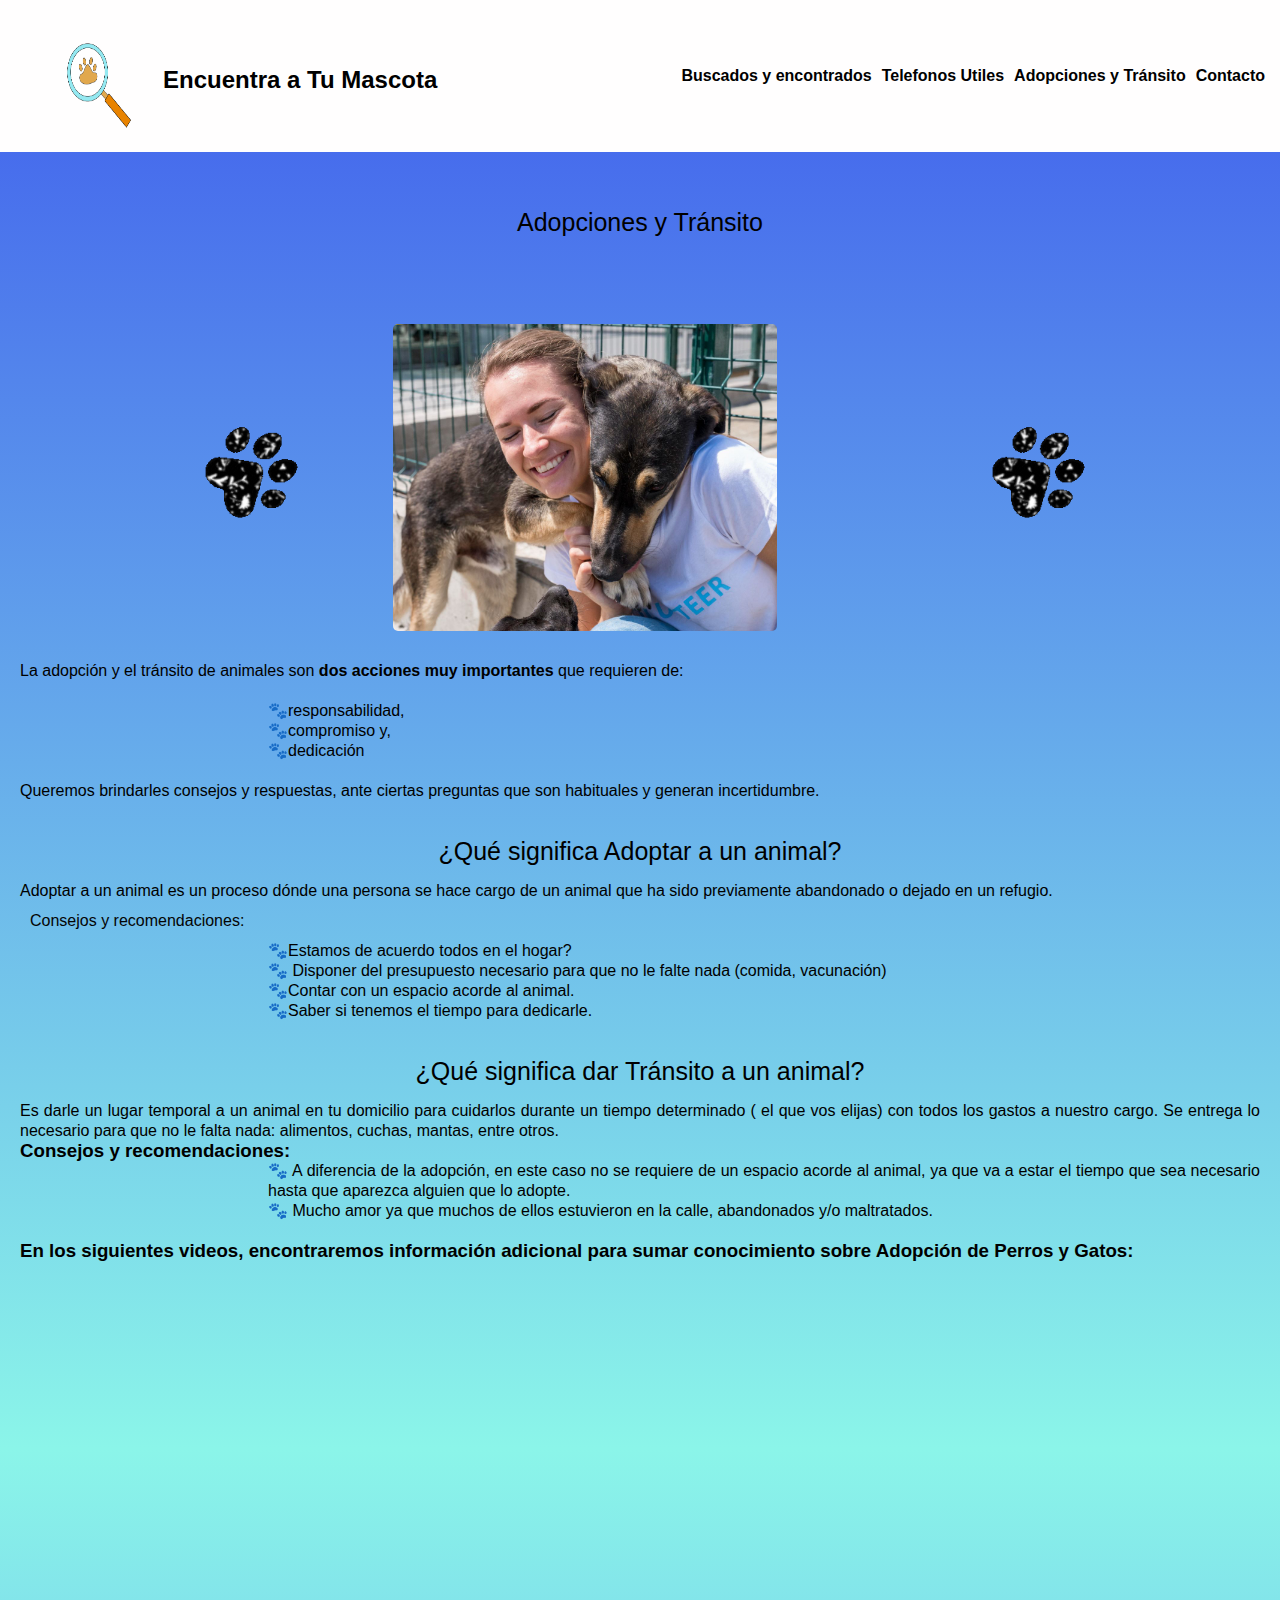
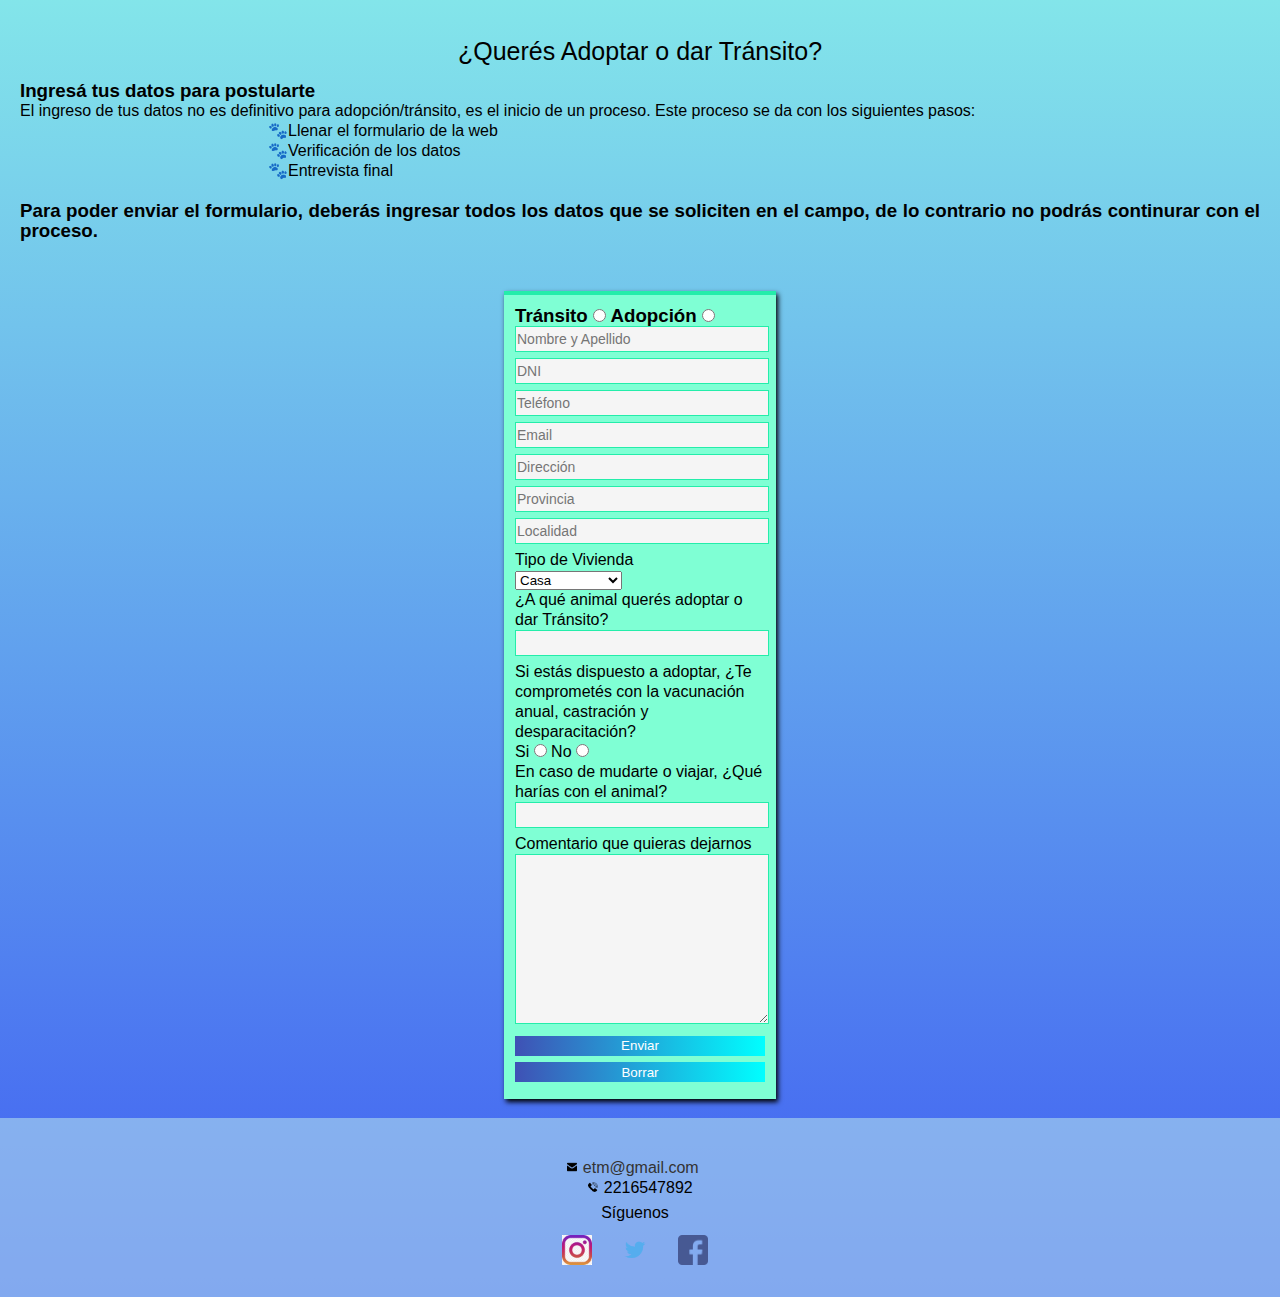
<file: paginas/AdopcionesYtransito2.html>
<!DOCTYPE html>
<html lang="en">
  <head>
    <meta charset="UTF-8" />
    <meta name="viewport" content="width=device-width, initial-scale=1.0" />
    <title>Adopciones y transito</title>
    <link rel="stylesheet" href="/estilo/style.css" />
  </head>
  <body>
    <header>
      <nav>
        <a href="/index.html" class="logo">
          <img
            id="imglogo"
            src="/estilo/ImagenesInicio/LUPA_Mesa de trabajo 1.png"
            alt="logo de lupa con huellita dentro"
          />
          <h2 class="nombre-empresa">Encuentra a Tu Mascota</h2>
        </a>
      </nav>

      <nav class="container">
        <a href="/paginas/buscadosyencontrados.html">Buscados y encontrados</a >
        <a href="/paginas/telefonosUtiles.html"> Telefonos Utiles</a>
        <a href="/paginas/AdopcionesYtransito2.html">
          Adopciones y Tránsito</a        >
        <a href="/paginas/contacto.html"> Contacto </a>
      </nav>
    </header>

    <main>
      <center>
        <br /><br />
        <h1 class="titulos">Adopciones y Tránsito</h1>
      </center>
      <div class="imagenesAdop">
        <img
          class="gifadopcion"
          src="/estilo/ImagenesInicio/adopcion2.gif"
          alt="Huellitas"
        />

        <img
          class="imgAdop"
          src="/estilo/imagenesAyT/imagenVolunteer.jpg"
          alt="Perrito abrazando a voluntaria"
        />

        <img
          class="gifadopcion"
          src="/estilo/ImagenesInicio/adopcion2.gif"
          alt="Huellitas"
        />
      </div>

      <section class="parrafos">
        <p>
          La adopción y el tránsito de animales son
          <strong>dos acciones muy importantes</strong>
          que requieren de:
        </p>
        <br />
        <ul class="consejos">
          <li>responsabilidad,</li>
          <li>compromiso y,</li>
          <li>dedicación</li>
        </ul>
        <br />
        <p>
          Queremos brindarles consejos y respuestas, ante ciertas preguntas que
          son habituales y generan incertidumbre.
        </p>
        <br />

        <h2 class="titulos">¿Qué significa Adoptar a un animal?</h2>

        <p>
          Adoptar a un animal es un proceso dónde una persona se hace cargo de
          un animal que ha sido previamente abandonado o dejado en un refugio.
        </p>

        <h3 class="subtitulos">Consejos y recomendaciones:</h3>
        <ul class="consejos">
          <li>Estamos de acuerdo todos en el hogar?</li>
          <li>
            Disponer del presupuesto necesario para que no le falte nada
            (comida, vacunación)
          </li>
          <li>Contar con un espacio acorde al animal.</li>
          <li>Saber si tenemos el tiempo para dedicarle.</li>
        </ul>
        <br />

        <h2 class="titulos">¿Qué significa dar Tránsito a un animal?</h2>
        <p>
          Es darle un lugar temporal a un animal en tu domicilio para cuidarlos
          durante un tiempo determinado ( el que vos elijas) con todos los
          gastos a nuestro cargo. Se entrega lo necesario para que no le falta
          nada: alimentos, cuchas, mantas, entre otros.
        </p>
        <h3>Consejos y recomendaciones:</h3>
        <ul class="consejos">
          <li>
            A diferencia de la adopción, en este caso no se requiere de un
            espacio acorde al animal, ya que va a estar el tiempo que sea
            necesario hasta que aparezca alguien que lo adopte.
          </li>
          <li>
            Mucho amor ya que muchos de ellos estuvieron en la calle,
            abandonados y/o maltratados.
          </li>
        </ul>
        <br />

        <h3>En los siguientes videos, encontraremos información adicional para sumar conocimiento sobre Adopción de Perros y Gatos:</h3>

     

        <center><iframe class="videoAdopcion" width="300" height="169" src="https://www.youtube.com/embed/mlfzDp9rjos?si=V1OIYLQm_ZDYu4MM" title="YouTube video player" frameborder="0" allow="accelerometer; autoplay; clipboard-write; encrypted-media; gyroscope; picture-in-picture; web-share" allowfullscreen ></iframe>

        <iframe class="videoAdopcion" width="300" height="169" src="https://www.youtube.com/embed/ta_mQdjDbaI?si=TywAGUg46oTXqT1u" title="YouTube video player" frameborder="0" allow="accelerometer; autoplay; clipboard-write; encrypted-media; gyroscope; picture-in-picture; web-share" allowfullscreen ></iframe>
        </center>
    



        <h2 class="titulos">¿Querés Adoptar o dar Tránsito?</h2>
        <h3>Ingresá tus datos para postularte</h3>
        <p>
          El ingreso de tus datos no es definitivo para adopción/tránsito, es el
          inicio de un proceso. Este proceso se da con los siguientes pasos:
        </p>

       

        <ol class="consejos">
          <li>Llenar el formulario de la web</li>
          <li>Verificación de los datos</li>
          <li>Entrevista final</li>
        </ol>
        <br />
        <h3>
          Para poder enviar el formulario, deberás ingresar todos los datos que
          se soliciten en el campo, de lo contrario no podrás continurar con el
          proceso.
        </h3>
        <br />
      </section>

      <form class="formAdop">
        <h3>
          Tránsito
          <input type="radio" name="Tipo" value="Tránsito" />

          Adopción
          <input type="radio" name="Tipo" value="Adopción" />
        </h3>

        <input
          class="controlsAdop"
          type="Text"
          placeholder="Nombre y Apellido"
        />

        <input class="controlsAdop" type="number" placeholder="DNI" />

        <input class="controlsAdop" type="number" placeholder="Teléfono" />

        <input class="controlsAdop" type="email" placeholder="Email" />

        <input class="controlsAdop" type="text" placeholder="Dirección" />

        <input
          class="controlsAdop"
          type="text"
          name=""
          id=""
          placeholder="Provincia"
        />

        <input
          class="controlsAdop"
          type="text"
          name=""
          id=""
          placeholder="Localidad"
        />

        <label for="">Tipo de Vivienda</label>

        <div>
          <select name="" id="">
            <option value="">Casa</option>
            <option value="">Departamento</option>
          </select>
        </div>

        <label for="">¿A qué animal querés adoptar o dar Tránsito?</label>

        <input class="controlsAdop" type="Text" />

        <label for=""
          >Si estás dispuesto a adoptar, ¿Te comprometés con la vacunación
          anual, castración y desparacitación?</label
        >

        <div>
          Si
          <input type="radio" name="Tipo" value="Tránsito" />

          No
          <input type="radio" name="Tipo" value="Adopción" />
        </div>

        <label for=""
          >En caso de mudarte o viajar, ¿Qué harías con el animal?</label
        >
        <input class="controlsAdop" type="text" />

        <label for="">Comentario que quieras dejarnos</label>

        <textarea
          class="controlsAdop"
          name=""
          id=""
          cols="30"
          rows="10"
        ></textarea>

        <input class="button3" type="submit" value="Enviar" />
        <input class="button3" type="reset" value="Borrar" />
      </form>
    </main>

    <footer>
      <section class="footer">
        <div class="contact-info">
          <br />
          <a href="https://mail.google.com/">
            <img
              class="iconos"
              src="/estilo/ImagenesInicio/logo email.png"
              alt="Logo de email"
            />
            etm@gmail.com</a
          >
          <p class="texto">
            <img
              class="iconos"
              src="/estilo/ImagenesInicio/logo tel.png"
              alt="Teléfono"
            />
            2216547892
          </p>
        </div>

        <div class="social-media">
          <p class="texto">Síguenos</p>
          <a href="https://www.instagram.com">
            <img
              class="red-social"
              src="/estilo/ImagenesInicio/instagram.png"
              alt="Logo de Instagram"
          /></a>
          <a href="https://www.twitter.com/home">
            <img
              class="red-social"
              src="/estilo/ImagenesInicio/twitter.png"
              alt="Logo de Twitter"
          /></a>
          <a href="https://www.facebook.com">
            <img
              class="red-social"
              src="/estilo/ImagenesInicio/facebook.png"
              alt="Logo de Facebook"
          /></a>
        </div>
      </section>
    </footer>
  </body>
</html>
</file>
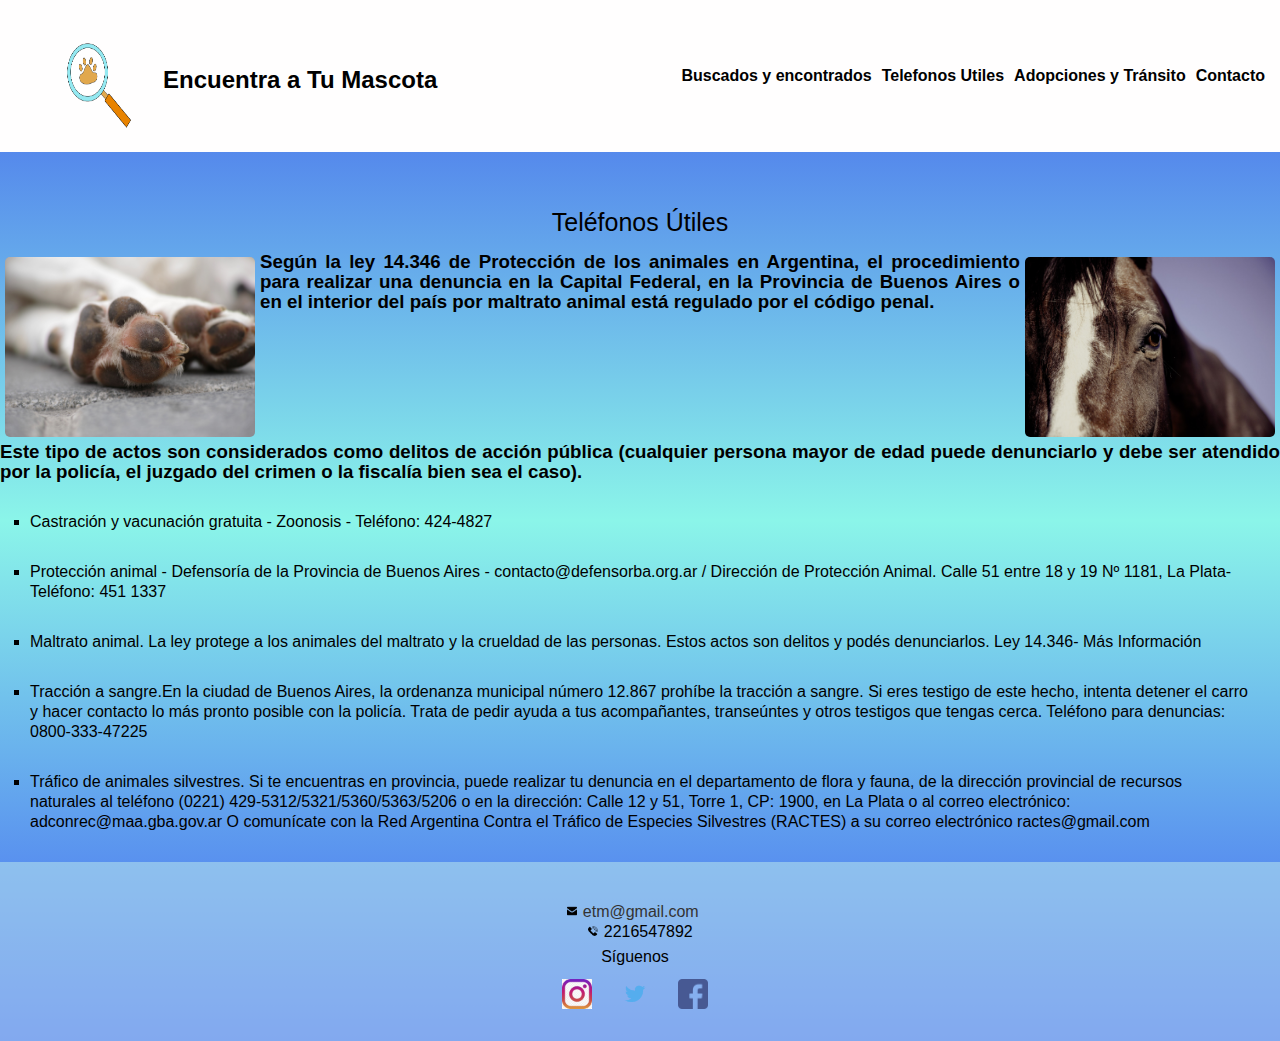
<file: paginas/telefonosUtiles.html>
<!DOCTYPE html>
<html lang="en">
  <head>
    <meta charset="UTF-8" />
    <meta name="viewport" content="width=device-width, initial-scale=1.0" />
    <title>Telefonos Utiles</title>
    <link rel="stylesheet" href="/estilo/style.css" />
  </head>
  <body>
    <header>
        <nav>
        <a href="/index.html" class="logo">
          <img
            id="imglogo"
            src="/estilo/ImagenesInicio/LUPA_Mesa de trabajo 1.png"
            alt="logo de lupa con huellita dentro"
          />
          <h2 class="nombre-empresa">Encuentra a Tu Mascota</h2>
        </a>
      </nav>

        <nav class="container">
          <a
            href="/paginas/buscadosyencontrados.html"
          >
            Buscados y encontrados</a
          >
          <a href="/paginas/telefonosUtiles.html">
            Telefonos Utiles</a
          >
          <a
            href="/paginas/AdopcionesYtransito2.html"
          >
            Adopciones y Tránsito</a
          >
          <a href="/paginas/contacto.html"> Contacto </a>
        </nav>

    </header>

    <main>
    <center>
      <br /><br />
      <h1 class="titulos">Teléfonos Útiles</h1>
    </center>

    <center>
      <section class="telefonosutiles">
        <!-- <div style="position:relative"> -->
        
          <img
            class="imagenestelefonos1"
            src="/estilo/imagenesTU/perropatitas.jpg"
            alt="patitas de perro"
          />

          <h3 class="h3TU" style="text-align: justify;">Según la ley 14.346 de Protección de los animales en Argentina, el procedimiento para realizar una denuncia en la Capital Federal, en la Provincia de Buenos Aires o en el interior del país por maltrato animal está regulado por el código penal.</h3>

          <img
            class="imagenestelefonos2"
            src="/estilo/imagenesTU/caballo.jpg"
            alt="caballo mirada"
          />
        </div>

      </section>
    </center>

      <h3 style="text-align: justify;">
        Este tipo de actos son considerados como delitos de acción pública (cualquier persona mayor de edad puede denunciarlo y debe ser atendido por la policía, el juzgado del crimen o la fiscalía bien sea el caso).
      </h3>
    <div>
      <ul class="informacion li">
        
        <li>
          Castración y vacunación gratuita - Zoonosis - Teléfono: 424-4827
        </li>
        <li>
          Protección animal - Defensoría de la Provincia de Buenos Aires -
          contacto@defensorba.org.ar / Dirección de Protección Animal. Calle 51
          entre 18 y 19 Nº 1181, La Plata- Teléfono: 451 1337
        </li>
        <li>
          Maltrato animal. La ley protege a los animales del maltrato y la
          crueldad de las personas. Estos actos son delitos y podés
          denunciarlos. Ley 14.346-
          <a
            href="https://www.argentina.gob.ar/justicia/derechofacil/leysimple/maltrato-animales"
          >
            Más Información</a
          >
        </li>
        <li>Tracción a sangre.En la ciudad de Buenos Aires, la ordenanza municipal número 12.867 prohíbe la tracción a sangre. Si eres testigo de este hecho, intenta detener el carro y hacer contacto lo más pronto posible con la policía. Trata de pedir ayuda a tus acompañantes, transeúntes y otros testigos que tengas cerca. Teléfono para denuncias: 0800-333-47225</li>
        <li>Tráfico de animales silvestres. Si te encuentras en provincia, puede realizar tu denuncia en el departamento de flora y fauna, de la dirección provincial de recursos naturales al teléfono (0221) 429-5312/5321/5360/5363/5206 o en la dirección: Calle 12 y 51, Torre 1, CP: 1900, en La Plata o al correo electrónico: adconrec@maa.gba.gov.ar O comunícate con la Red Argentina Contra el Tráfico de Especies Silvestres (RACTES) a su correo electrónico ractes@gmail.com </li>
      </ul>
    </div>

  </main>

  <footer>
    <section class="footer">
      <div class="contact-info">
        <br />
        <a href="https://mail.google.com/">
          <img
            class="iconos"
            src="/estilo/ImagenesInicio/logo email.png"
            alt="Logo de email"
          />
          etm@gmail.com</a
        >
        <p class="texto">
          <img
            class="iconos"
            src="/estilo/ImagenesInicio/logo tel.png"
            alt="Teléfono"
          />
          2216547892
        </p>
      </div>

      <div class="social-media">
        <p class="texto">Síguenos</p>
        <a href="https://www.instagram.com">
          <img
            class="red-social"
            src="/estilo/ImagenesInicio/instagram.png"
            alt="Logo de Instagram"
        /></a>
        <a href="https://www.twitter.com/home">
          <img
            class="red-social"
            src="/estilo/ImagenesInicio/twitter.png"
            alt="Logo de Twitter"
        /></a>
        <a href="https://www.facebook.com">
          <img
            class="red-social"
            src="/estilo/ImagenesInicio/facebook.png"
            alt="Logo de Facebook"
        /></a>
      </div>
    </section>
  </footer>
  </body>
</html>
</file>
<file: estilo/style.css>
/* Inicio */


* {
  margin: 0;
  padding: 0;
  font-family: "roboto", sans-serif;
 
}

a {
  text-decoration: none;
  color: #000;
}

header {
  padding: 5px;
  background-color: rgb(255, 254, 254);
  position: static;
  width: 100%;
  min-height: 20px;
}
header .container {
  display: flex;
  flex-direction: column;
  align-items: center;
  justify-content: space-between;
}

header nav {
  display: flex;
  flex-direction: column;
  align-items: center;
  padding-bottom: 0;
  padding-top: 8px;
}

.logo {
  align-items: center;
}

.logo img {
  display: flex;
  flex-direction: column;
  align-items: center;
  margin: auto;
  height: 70px;
  width: 90px;
}

nav a {
  font-weight: 500;
}

a:active {
  background-color: aqua;
  color: black;
  font-weight: bold;
}

body {
  margin: 20px;
  font-size: small;
  font-family: "roboto", sans-serif;
  line-height: 20px;
  /* background-image: url(/estilo/ImagenesInicio/fondo.png); */
  background-image: linear-gradient(rgb(63, 93, 237), rgb(139, 245, 233),rgb(63, 93, 242)) ;
  background-repeat: no-repeat;

}





.imagenesinicioA {
  width: 275px;
  height: 200px;
  margin: 5px;
  border-radius: 5px;
}

.bienvenidos {
  font-size: large;
  font-weight: bold;
}

.imagenesinicio {
  width: 120px;
  height: 100px;
  margin: 5px;
  border-radius: 5px;
}


/* CARRUSEL */

/* TAMAÑO DE IMAGENES DEL CARRUSEL */
.imgCarruselPpal{
  width: 100%;
}

/* tamaño de la mujer y perros salchichas */
.imgCarruselPpal1{
  width: 90%;
}

.carousel-caption {
  top: 85px;
  padding-top: 20px;
  padding-bottom: 20px;
  text-align: center;

}

/* INDICADORES LINEAS _ _ _ DEL CARRUSEL */
.carousel-indicators{
  top: 200px;
}


/* PADDING EN RELACION DISTANCIA CON LAS LINEAS PARA PASAR DE FOTO y el titulo */

.tituloCarrusel{
  margin-top: 60px;
  line-height: 25px;
  margin-right: auto ;
  margin-left: auto;
  width: 60%;
  opacity: 0.7;
  background: linear-gradient(to right, #3f51b5, aqua);
  font-size: large
}

.tituloCarrusel1{
  margin-top: 60px;
  line-height: 25px;
  margin-right: auto ;
  margin-left: auto;
  width: 60%;
  opacity: 0.7;
  background: linear-gradient(to right, #3f51b5, aqua);
  font-size: large}

  /* parrafos del carrusel */

  /* .carruselPfo{
     font-weight: bolder; 


 } */











.form-login {
  width: 250px;
  height: 150px;
  background-color: aquamarine;
  margin: auto;
  margin-top: 10px;
  box-shadow: 2px 3px 5px #000;
  padding: 11px;
  border-top: 4px solid rgb(36, 237, 170);
  color: white;
}

.form-login h5 {
  margin: 0;
  text-align: center;
  height: 20px;
  margin-bottom: 10px;
  border-bottom: 1px solid rgb(36, 237, 170);
  font-size: 15px;
}

.controls {
  width: 100%;
  border: 1px solid rgb(36, 237, 170);
  margin-bottom: 6px;
  padding: 4px 1px;
  background: #d8d6d6;
  font-size: 14px;
}

.controls2 {
  width: 100%;
  height: 10%;
  border: 1px solid rgb(36, 237, 170);
  margin-bottom: 5%;
  padding: 10%, 2%;
  background: #d8d6d6;
  font-size: 14px;
}

.button {
  width: 100%;
  height: 20px;
  background: linear-gradient(to right, #3f51b5, aqua);
  border: none;
  color: white;
  margin-bottom: 6px;
}

.form-login p {
  height: 20px;
  text-align: center;
  border-bottom: 1px solid rgb(36, 237, 170);
}

body div .imagenbanner {
  width: 250px;
  height: 100px;
  margin: 10px;
  border: 2px black solid;
}

.parrafos {
  font-size: small;
  margin: 10;
  padding: 20px;
  border: 0;
  text-align: justify;
}

.titulos {
  margin: 20px;
  font-size: large;
  color: #000;
  font-family: "roboto", sans-serif;
  font-weight: normal;
  text-align: center;
}

.subtitulos {
  padding: 10px;
  font-size: medium;
  color: rgb(4, 4, 4);
  font-family: "roboto", sans-serif;
  font-weight: normal;
  text-align: left;
}
.form-login2 {
  width: 250px;
  height: 150px;
  background-color: aquamarine;
  margin: auto;
  margin-top: 10px;
  box-shadow: 2px 3px 5px #000;
  padding: 11px;
  border-top: 4px solid rgb(36, 237, 170);
  color: white;
}

.form-login2 h5 {
  margin: 0;
  text-align: center;
  height: 20px;
  margin-bottom: 10px;
  border-bottom: 1px solid rgb(36, 237, 170);
  font-size: 15px;
}

footer {
  margin-top: 1.2em;
  padding: 20px;
  background-color: #bae8ec8c;
  text-align: center;
}
*/ .footer {
  margin: 0;
  display: flex;
  flex-direction: column;
  justify-content: space-between;
  align-items: center;
  margin-top: 1.2em;
  padding: 20px;
  background-color: #bae8ec8c;
  text-align: center;
}

.contact-info a {
  text-decoration: none;
  color: #333;
  margin-right: 15px;
  padding: 5px;
}

.social-media .texto {
  padding: 5px;
  margin-right: 10px;
}

.red-social {
  width: 30px;
  height: 30px;
  margin-right: 10px;
  padding: 7px;
}

.iconos {
  width: 10px;
  height: 10px;
  margin: 1px;
}


/* Adopciones y Tránsito */

.imagenesAdop {
  align-items: center;
}

.imgAdop {
  width: 30%;
  height: 300%;
  margin: 5px;
  border-radius: 5px;
}

.consejos {
  margin-left: 20%;
}

.formAdop {
  width: 250px;
  height: auto;
  background-color: aquamarine;
  margin: auto;
  margin-top: 10px;
  box-shadow: 2px 3px 5px #000;
  padding: 11px;
  border-top: 4px solid rgb(36, 237, 170);
}

.controlsAdop {
  width: 100%;
  border: 1px solid rgb(36, 237, 170);
  margin-bottom: 6px;
  padding: 4px 1px;
  background: rgb(245, 245, 245);
  font-size: 14px;
}

.formCont {
  width: auto;
  height: auto;
  background-color: aquamarine;
  margin: auto;
  margin-top: 10px;
  box-shadow: 2px 3px 5px #000;
  padding: 11px;
  border-top: white;
}

.gifadopcion {
  width: 40%;
  height: 40%;
}

.consejos li {
  list-style: none;
}

.consejos ::before {
  content: "🐾";
}

.button3 {
  width: 100%;
  height: 20px;
  background: linear-gradient(to right, #3f51b5, aqua);
  border: none;
  color: white;
  margin-bottom: 6px;
}

.videoAdopcion{
  align-items: center;
  padding-top: 20px;
  padding-bottom: 20px;
}


/* Telefonos Utiles */

.telefonosutiles {
  /* display: flex; */
  justify-content: space-between;
}

.imagenestelefonos1 {

  width: 80%;
  margin: 5px;
  margin-left: 20px;
  border-radius: 5px;
}
.h3TU {
  text-align: justify;
}

.imagenestelefonos2 {

  width: 80%;
  margin: 5px;
  margin-left: 20px;
  border-radius: 5px;
}


.informacion li {
  margin-left: 5%;
  list-style: square;
  font-size: small;
  margin: 20px;
  border: 0;
  text-align: left;
}



/* Buscados y Encontrados */

.form-login3 {
  width: 280px;
  height: 750px;
  background-color: aquamarine;
  margin: auto;
  margin-top: 5px;
  box-shadow: 2px 3px 5px #000;
  padding: 11px;
  border-top: 4px solid rgb(36, 237, 170);
  text-align: left;
  line-height: 20px;
}

.controlsByE {
  width: 95%;
  border: 1px solid rgb(36, 237, 170);
  margin-bottom: 6px;
  padding: 4px 1px;
  background: #d8d6d6;
  font-size: 14px;
}

.imagenbannerbye1 {
  width: 80%;
  margin: 5px;
  margin-left: 30px;
  border-radius: 5px;
  display: flex;
  align-items: center;
}

.pByE {
  text-align: justify;
  margin: 10px;
}

body .carruselbye {
  justify-content: space-between;
}

.h3bye {
  text-align: justify;
}

.imagenbannerbye {
  justify-content: space-between;
  width: 80%;
  margin: 5px;
  margin-left: 30px;
  border-radius: 5px;
  display: flex;
  align-items: center;
}

.listadoMascotas{
  margin: 5%;
  display: flex;
  flex-wrap:wrap ;
  justify-content:space-around ;
  border-style:double ;
  text-align: center;
 
}



/* Contacto */

.contactoP {
  margin: 10px;
  padding: 10px;
  text-align: justify;
}

.imgCont {
  width: 80%;
  margin-left: 25px;
  border-radius: 5px;
}

.contacto {
  width: 100%;
  border-bottom: 2px solid white;
  margin-bottom: 6px;
  padding: 4px 1px;
  background-color: RGB(245, 245, 245);

  font-size: 14px;
}
.checkbox {
  font-size: medium;
  margin-bottom: 10px;
  font-weight: 100;
}







@media (min-width: 768px) {
  header .container {
    flex-direction: row;
    justify-content: space-evenly;
    padding: 10px;
    font-size: medium;
  }

  .logo img {
    height: 90px;
    width: 110px;
  }

  .logo {
    display: flex;
    align-items: center;
    margin: 0;
    padding: 7px 8px;
    height: 80%;
  }

  .imagenesinicioA {
    grid-area: imagenInicio;
    width: 100%;
    height: 85%;
  }

   /* CARRUSEL */


   .carousel-caption {
    top: 400px;
    padding-top: 20px;
    padding-bottom: 20px;
    text-align: center;
   }

   /* INDICADORES LINEAS _ _ _ DEL CARRUSEL */
   .carousel-indicators{
    top: 500px;
   }


   /* PADDING EN RELACION DISTANCIA CON LAS LINEAS PARA PASAR DE FOTO y el titulo */

   .tituloCarrusel{
    margin-top: 45px;
    line-height: 25px;
    margin-right: auto ;
    margin-left: auto;
    width: 30%;
    opacity: 0.7;
    background: linear-gradient(to right, #3f51b5, aqua);
    font-size: x-large;
   }

   .tituloCarrusel1{
    margin-top: 43px;
    line-height: 30px;
    margin-right: auto ;
    margin-left: auto;
    width: 30%;
    opacity: 0.7;
    background: linear-gradient(to right, #3f51b5, aqua);
    font-size: x-large;
   }

  /* parrafos del carrusel */

   .carruselPfo{
     /* font-weight: bolder;  */

     font-size: large
   
    } 





  .carrusel {
    display: flex;
    justify-content: center;
  }
  .form-login {
    grid-area: formularioInicio;
    height: 75%;
    width: 250px;
  }

  .controls {
    width: 100%;
    height: 10%;
    border: 1px solid rgb(36, 237, 170);
    margin-bottom: 15%;
    padding: 10%, 2%;
    background: #d8d6d6;
    font-size: 14px;
  }

  .button {
    width: 30%;
    background: linear-gradient(to right, #3f51b5, aqua);
    border: none;
    color: white;

    display: block;
    margin: auto;
    margin-bottom: 5px;

    font-size: 14px;
  }

  .videoinicio {
    border: 4px;
    width: 350px;
    height: 190px; 
    border-style: dashed;
    border-color: aqua;
    float: left;
  }

  .parrafos {
    grid-area: parrafos;
    font-size: 13px;
  }

  body .inicio {
    display: grid;
    grid-template-areas: "imagenInicio imagenInicio formularioInicio";
    justify-content: space-evenly;
    height: 300px;
  }

  body .sobrenosotros {
    display: grid;
    grid-template-areas: "parrafos videoinicio";
    justify-content: space-between;
  }

  .imagenesinicio {
    width: 300px;
    height: auto;
    margin: 10px;
  }

  .titulos {
    margin: 10px;
    font-size: 20px;
    color: rgb(0, 0, 0);
    text-align: center;
  }

  .form-login2 {
    width: auto;
    height: auto;
    background-color: aquamarine;
    margin-top: 10px;
    box-shadow: 2px 3px 5px #000;
    border-top: 4px solid rgb(36, 237, 170);
    color: white;
  }

  .form-login2 h5 {
    margin: 0;
    text-align: center;
    height: 20px;
    margin-bottom: 5px;

    border-bottom: 1px solid rgb(36, 237, 170);
    font-size: 15px;
  }

  .controls2 {
    width: 50%;
    display: block;
    margin: auto;
    margin-bottom: 5px;
    padding: 4px 1px;
    background: rgb(245, 245, 245);
    font-size: 14px;
    text-align: letf;
  }

  /* Adopciones y tránsito */
  .gifadopcion {
    width: 30%;
    height: 20%;
  }

  
.videoAdopcion{
  justify-content: space-between;
  padding-top: 20px;
  padding-bottom: 20px;
}

  

  /* Telefonos Utiles */



  .imagenestelefonos1 {
    grid-area: imagenestelefonos1;
    width: 250px;
    height: 180px;
    margin: 5px;
    border-radius: 5px;
  }

  .imagenestelefonos2 {
    grid-area: imagenestelefonos2;
    width: 250px;
    height:180px;
    margin: 5px;
    border-radius: 5px;
  }

  .h3TU{
    grid-area: h3TU;
  }

 body .telefonosutiles {
    display: grid;
    grid-template-areas: "imagenestelefonos1 h3TU imagenestelefonos2";
    justify-content: space-between;
  }

  .imagenestelefonos3 {
    display: flex;
    width: 140px;
    height: 200px;
    margin: 5px;
    border-radius: 5px;
  }
  .imagenestelefonos4 {

    width: 140px;
    height: 200px;
    margin: 5px;
    border-radius: 5px;
  }


  body .telefonesutiles2 {
    display: flex;
    justify-content: space-evenly;
  }

  .informacion li {
    margin-left: 5%;
    list-style: square;
    font-size: medium;
    margin: 30px;
    border: 0;
    text-align: left;
  }

  /* Contacto */
  .formCont {
    margin: 20px;
  }

  .contactoP {
    grid-area: parrafoContacto;
    margin: 10px;
    padding: 10px;
  }

  .imgCont {
    grid-area: imagenContacto;
    width: 230px;
    height: 160px;
    margin-top: 15px;
    margin-left: 25px;
    border-radius: 5px;
  }

  body .phone {
    display: grid;
    grid-template-areas: "parrafoContacto imagenContacto";
    justify-content: space-around;
  }

  /* Buscados y Encontrados */

  .imagenbannerbye1 {
    grid-area: byeF;
    width: 230px;
    height: 160px;
    margin: 5px;
    border-radius: 5px;
  }

  .pByE {
    grid-area: pByE;
    text-align: justify;
    margin-left: 10px;
  }

  body .carruselbye {
    display: grid;
    grid-template-areas: "pByE byeF";
    justify-content: space-evenly;
  }

  .h3bye {
    grid-area: h3bye;
    text-align: justify;
    margin: 10px;
  }

  .imagenbannerbye {
    grid-area: bye2;
    width: 230px;
    height: 160px;
    margin: 5px;
    border-radius: 5px;
  }

  body .carrusel2bye {
    display: grid;
    grid-template-areas: "bye2 h3bye";
    justify-content: space-evenly;
  }

}
@media (min-width: 1000px) {
  */ a {
    text-decoration: none;
    color: #000;
  }
  header {
    display: flex;
    justify-content: space-between;
    align-items: center;
  }

  .logo img {
    height: 120px;
    width: 150px;
  }

  nav a {
    font-weight: 600;
    padding-right: 10px;
  }

  nav a:hover {
    color: aqua;
  }

  .imagenesinicioA {
    grid-area: imagenInicio;
    width: 600px;
    height: 350px;
    margin: 10px;
    border: 5px;
  }

  .imagenesinicio {
    display: flex;
    flex-wrap: wrap;
    width: 400px;
    height: 300px;
    margin: 30px;
  }

  body {
    margin: auto;
    font-size: medium;
    font-family: "roboto", sans-serif;
  }

  body .inicio {
    display: grid;
    grid-template-areas: "imagenInicio formularioInicio";
    width: auto;
    height: auto;
    justify-content: space-evenly;
  }

  body .sobrenosotros {
    display: grid;
    margin: 30px;
  }

  .titulos {
    margin: 30px;
    padding: 30px;
    color: aqua;
  }

  header .container nav a :hover {
    text-shadow: aqua;
  }

  .parrafos {
    margin: 0;
    padding: 0, 5, 0, 0;
    font-size: medium;
  }

  .videoinicio {
    grid-area: videoinicio;
    padding: 10px;
    border: 5px;
    width: 350px;
    height: 200px;
    margin-left: 30px;
    border-style: dashed;
    border-color: aqua;
  }

  .titulos {
    margin: 10px;
    padding: 10px;
    font-size: 25px;
    color: #000;
    text-align: center;
  }


    /* CARRUSEL */


   .carousel-caption {
    top: 100px;
    padding-top: 20px;
    padding-bottom: 20px;
    text-align: center;
   }

   /* INDICADORES LINEAS _ _ _ DEL CARRUSEL */
   .carousel-indicators{
    top: 100px;
   }


   /* PADDING EN RELACION DISTANCIA CON LAS LINEAS PARA PASAR DE FOTO y el titulo */

   .tituloCarrusel{
    margin-top: 80px;
    line-height: 25px;
    margin-right: auto ;
    margin-left: auto;
    width: 30%;
    opacity: 0.7;
    background: linear-gradient(to right, #3f51b5, aqua);
    font-size: x-large;
   }

   .tituloCarrusel1{
    margin-top: 43px;
    line-height: 30px;
    margin-right: auto ;
    margin-left: auto;
    width: 30%;
    opacity: 0.7;
    background: linear-gradient(to right, #3f51b5, aqua);
    font-size: x-large;
   }

  /* parrafos del carrusel */

   .carruselPfo{
     /* font-weight: bolder;  */

     font-size: large
   
    } 



  .form-login {
    width: 100%;
    height: 85%;
    background-color: aquamarine;
    margin: auto;
    justify-content: left;
    margin-top: 10px;
    box-shadow: 2px 3px 5px #000;
    padding: 11px;
    border-top: 4px solid rgb(36, 237, 170);
    color: rgb(10, 1, 1);
  }

  .form-login2 {
    width: 50%;
    height: auto;
    background-color: aquamarine;
    margin: auto;
    justify-content: left;
    margin-top: 10px;
    box-shadow: 2px 3px 5px #000;
    padding: 11px;
    border-top: 4px solid rgb(36, 237, 170);
    color: white;
  }

  .controls {
    width: 100%;
    height: 10%;
    border: 1px solid rgb(36, 237, 170);
    margin-bottom: 10%;
    padding: 8%, 2%;
    background: #d8d6d6;
    font-size: 14px;
  }

  .button {
    width: 50%;
    height: 10%;
    background: linear-gradient(to right, #3f51b5, aqua);
    border: none;
    padding: 8px;
    color: white;
    margin-bottom: 20px;
    margin-left: 25%;
  }

  .controls2 {
    width: 90%;
    margin-bottom: 10px;
    padding: 4px 1px;
    font-size: 14px;
    padding: 4px 1px;
    background: rgb(245, 245, 245);
  }


      
   /* CARRUSEL */


   .carousel-caption {
    top: 400px;
    padding-top: 20px;
    padding-bottom: 20px;
    text-align: center;
   }

   /* INDICADORES LINEAS _ _ _ DEL CARRUSEL */
   .carousel-indicators{
    top: 500px;
   }


   /* PADDING EN RELACION DISTANCIA CON LAS LINEAS PARA PASAR DE FOTO y el titulo */

   .tituloCarrusel{
    margin-top: 45px;
    line-height: 25px;
    margin-right: auto ;
    margin-left: auto;
    width: 30%;
    opacity: 0.7;
    background: linear-gradient(to right, #3f51b5, aqua);
    font-size: x-large;
   }

   .tituloCarrusel1{
    margin-top: 43px;
    line-height: 30px;
    margin-right: auto ;
    margin-left: auto;
    width: 30%;
    opacity: 0.7;
    background: linear-gradient(to right, #3f51b5, aqua);
    font-size: x-large;
   }

  


  /* Telefonos Utiles */

  .informacion li {
    margin-left: 5%;
    list-style: square;
    font-size: medium;
    margin: 30px;
    border: 0px;
    text-align: left;
  }


  /* Buscados y Encontrados */
  .form-login3 {
    width: 560px;
    height: 1000px;
    background-color: aquamarine;
    margin: auto;
    margin-top: 10px;
    box-shadow: 2px 3px 5px #000;
    padding: 11px;
    border-top: 4px solid rgb(36, 237, 170);
    text-align: left;
    line-height: 30px;
  }

  .form-login3 iframe {
    width: 560px;
    height: 400px;
  }

  /* ADOPCION */

  .videoAdopcion{
    padding-top: 20px;
    padding-bottom: 20px;
    width: 560px;
    height: 315px;
  }
  
  
   
      

  /* Contacto */

  .imgCont {
    width: 300px;
    height: 200px;
    margin-top: 15px;
    margin-left: 25px;
    margin-right: 25px;
    border-radius: 5px;
  }

  .contactoP {
    margin-left: 75px;
  }

  .formCont {
    margin: 50px;
  }
}
</file>
<file: Index/styles.css>
/* Inicio */

* {
  margin: 0;
  padding: 0;
  font-family: "roboto", sans-serif;
}

a {
  text-decoration: none;
  color: #000;
}

header {
  padding: 5px;
  /* margin: 5px; */
  /*background-color: azure;*/  
  position: static;
  width: 100%;
  min-height: 20px;
}
header .container {
  display: flex;
  flex-direction: column;
  align-items: center;
  justify-content: space-between;
}

header nav {
  display: flex;
  flex-direction: column;
  align-items: center;
  padding-bottom: 0;
  padding-top: 8px;
}

.logo {
  align-items: center;
}

.logo img {
  display: flex;
  flex-direction: column;
  align-items: center;
  margin: auto;
  height: 70px;
  width: 90px;
}

nav a {
  font-weight: 500;
}

a:active {
  background-color: aqua;
  color: black;
  font-weight: bold;
}

body {
  margin: 20px;
  font-size: small;
  font-family: "roboto", sans-serif;
  line-height: 20px;
}

.imagenesinicioA {
  width: 275px;
  height: 200px;
  margin: 5px;
  border-radius: 5px;
}

.bienvenidos {
  font-size: large;
  font-weight: bold;
}

.imagenesinicio {
  width: 120px;
  height: 100px;
  margin: 5px;
  border-radius: 5px;
}

.carrusel {
  display: flex;
  flex-wrap: wrap;
}

.form-login {
  width: 250px;
  height: 150px;
  background-color: aquamarine;
  margin: auto;
  margin-top: 10px;
  box-shadow: 2px 3px 5px #000;
  padding: 11px;
  border-top: 4px solid rgb(36, 237, 170);
  color: white;
}

.form-login h5 {
  margin: 0;
  text-align: center;
  height: 20px;
  margin-bottom: 10px;
  border-bottom: 1px solid rgb(36, 237, 170);
  font-size: 15px;
}

.controls {
  width: 100%;
  border: 1px solid rgb(36, 237, 170);
  margin-bottom: 6px;
  padding: 4px 1px;
  background: #d8d6d6;
  font-size: 14px;
}

.controls2 {
  width: 100%;
  height: 10%;
  border: 1px solid rgb(36, 237, 170);
  margin-bottom: 5%;
  padding: 10%, 2%;
  background: #d8d6d6;
  font-size: 14px;
}

.button {
  width: 100%;
  height: 20px;
  /* background: rgb(36, 237, 170); */
  background: linear-gradient(to right, #3f51b5, aqua);
  border: none;
  color: white;
  margin-bottom: 6px;
}

.form-login p {
  height: 20px;
  text-align: center;
  border-bottom: 1px solid rgb(36, 237, 170);
}

body div .imagenbanner {
  width: 250px;
  height: 100px;
  margin: 10px;
  border: 2px black solid;
}

.parrafos {
  font-size: small;
  margin: 10;
  padding: 20px;
  border: 0;
  text-align: justify;
}

.titulos {
  margin: 20px;
  font-size: large;
  color: #000;
  font-family: "roboto", sans-serif;
  /* text-decoration: underline, aqua; */
  font-weight: normal;
  text-align: center;
}

.subtitulos {
  padding: 10px;
  font-size: medium;
  color: rgb(4, 4, 4);
  font-family: "roboto", sans-serif;
  font-weight: normal;
  text-align: left;
}
.form-login2 {
  width: 250px;
  height: 150px;
  background-color: aquamarine;
  margin: auto;
  margin-top: 10px;
  box-shadow: 2px 3px 5px #000;
  padding: 11px;
  border-top: 4px solid rgb(36, 237, 170);
  color: white;
}

.form-login2 h5 {
  margin: 0;
  text-align: center;
  height: 20px;
  margin-bottom: 10px;
  border-bottom: 1px solid rgb(36, 237, 170);
  font-size: 15px;
}

footer {
  margin-top: 1.2em;
  padding: 20px;
  /*background-color: #bae8ec8c;*/
  text-align: center;
}
*/ .footer {
  margin: 0;
  display: flex;
  flex-direction: column;
  justify-content: space-between;
  align-items: center;
  margin-top: 1.2em;
  padding: 20px;
  background-color: #bae8ec8c;
  text-align: center;
}

.contact-info a {
  text-decoration: none;
  color: #333;
  margin-right: 15px;
  padding: 5px;
}

.social-media .texto {
  padding: 5px;
  margin-right: 10px;
}

.red-social {
  width: 30px;
  height: 30px;
  margin-right: 10px;
  padding: 7px;
}

.iconos {
  width: 10px;
  height: 10px;
  margin: 1px;
}

/* Adopciones y Tránsito */

.imagenesAdop {
  align-items: center;
}

.imgAdop {
  width: 80%;
  height: 300%;
  margin: 5px;
  border-radius: 5px;
}

.consejos {
  margin-left: 20%;
}

.formAdop {
  width: 250px;
  height: auto;
  background-color: aquamarine;
  margin: auto;
  margin-top: 10px;
  box-shadow: 2px 3px 5px #000;
  padding: 11px;
  border-top: 4px solid rgb(36, 237, 170);
}

.controlsAdop {
  width: 100%;
  border: 1px solid rgb(36, 237, 170);
  margin-bottom: 6px;
  padding: 4px 1px;
  background: rgb(245, 245, 245);
  font-size: 14px;
}

.formCont {
  width: auto;
  height: auto;
  background-color: aquamarine;
  margin: auto;
  margin-top: 10px;
  box-shadow: 2px 3px 5px #000;
  padding: 11px;
  border-top: white;
}

.gifadopcion {
  width: 40%;
  height: 40%;
}

.consejos li {
  list-style: none;
}

.consejos ::before {
  content: "🐾";
}

.button3 {
  width: 100%;
  height: 20px;
  background: linear-gradient(to right, #3f51b5, aqua);
  border: none;
  color: white;
  margin-bottom: 6px;
}

/* Telefonos Utiles */

.imagenestelefonos {
  justify-content: space-between;
  width: 45%;
  margin: 5px;
  border-radius: 5px;
}

.informacion li {
  margin-left: 5%;
  list-style: square;
  font-size: small;
  margin: 20px;
  border: 0;
  text-align: left;
}

/* Buscados y Encontrados */

.form-login3 {
  width: 280px;
  height: 750px;
  background-color: aquamarine;
  margin: auto;
  margin-top: 5px;
  box-shadow: 2px 3px 5px #000;
  padding: 11px;
  border-top: 4px solid rgb(36, 237, 170);
  text-align: left;
  line-height: 20px;
}

.controlsByE {
  width: 95%;
  border: 1px solid rgb(36, 237, 170);
  margin-bottom: 6px;
  padding: 4px 1px;
  background: #d8d6d6;
  font-size: 14px;
}

.carruselbye {
  display: flex;
  flex-wrap: wrap;
}

.imagenbannerbye1 {
  justify-content: space-between;
  width:50%;
  margin: 5px;
  border-radius: 5px;
}

.imagenbannerbye {
  justify-content: space-between;
  width:50%;
  margin: 5px;
  border-radius: 5px;
}

/* Contacto */

.contactoP {
  margin: 10px;
  padding: 10px;
  text-align: justify;
}

.imgCont {
  width: 230px;
  height: 160px;
  margin-left: 25px;
  border-radius: 5px;
}

.contacto {
  width: 100%;
  border-bottom: 2px solid white;
  margin-bottom: 6px;
  padding: 4px 1px;
  background-color: RGB(245, 245, 245);

  font-size: 14px;
}
.checkbox {
  font-size: medium;
  margin-bottom: 10px;
  font-weight: 100;
}


@media (min-width: 768px) {
  header .container {
    flex-direction: row;
    justify-content: space-evenly;
    padding: 10px;
    font-size: medium;
  }

  .logo img {
    height: 90px;
    width: 110px;
  }

  .logo {
    display: flex;
    align-items: center;
    margin: 0;
    padding: 7px 8px;
    height: 80%;
  }

  .imagenesinicioA {
    grid-area: imagenInicio;
    width: 100%;
    height: 85%;
  }

  .carrusel {
    display: flex;
    justify-content: center;
  }
  .form-login {
    grid-area: formularioInicio;
    height: 75%;
    width: 250px;
  }

  .controls {
    width: 100%;
    height: 10%;
    border: 1px solid rgb(36, 237, 170);
    margin-bottom: 15%;
    padding: 10%, 2%;
    background: #d8d6d6;
    font-size: 14px;
  }

  .button {
    width: 30%;
    background: linear-gradient(to right, #3f51b5, aqua);
    border: none;
    color: white;

    display: block;
    margin: auto;
    margin-bottom: 5px;

    font-size: 14px;
  }

  .videoinicio {
    grid-area: videoinicio;
    padding: 10px;
    border: 5px;
    width: 350px;
    height: 250px;
    margin-left: 30px;
    border-style: dashed;
    border-color: aqua;
  }

  .parrafos {
    grid-area: parrafos;
    font-size: medium;
  }

  body .inicio {
    display: grid;
    grid-template-areas: "imagenInicio imagenInicio formularioInicio";
    justify-content: space-evenly;
    height: 300px;
    
    
  }

  body .sobrenosotros {
    display: grid;
    grid-template-areas: "parrafos videoinicio";
    justify-content: space-between;
    
  }

 

  .imagenesinicio {
    width: 300px;
    height: auto;
    margin: 10px;
  }

  .titulos {
    margin: 10px;
    font-size: 20px;
    color: rgb(0, 0, 0);
    text-align: center;
  }

  .form-login2 {
    width: 400px;
    height: 150px;
    background-color: aquamarine;
    margin-top: 10px;
    box-shadow: 2px 3px 5px #000;
    border-top: 4px solid rgb(36, 237, 170);
    color: white;
  }

  .form-login2 h5 {
    margin: 0;
    text-align: center;
    height: 20px;
    margin-bottom: 5px;

    border-bottom: 1px solid rgb(36, 237, 170);
    font-size: 15px;
  }

  .controls2 {
    width: 50%;
    display: block;
    margin: auto;
    margin-bottom: 5px;
    padding: 4px 1px;
    background: rgb(245, 245, 245);
    font-size: 14px;
    text-align: letf;
  }

  /* Adopciones y tránsito */
  .gifadopcion {
    width: 30%;
    height: 20%;
  }

  .imgAdop{
    width: 30%;
    margin: 5px;
    border-radius: 5px;

  }

  /* Telefonos Utiles */
  .informacion li {
    margin-left: 5%;
    list-style: square;
    font-size: medium;
    margin: 30px;
    border: 0;
    text-align: left;
  }

  /* Contacto */
  .formCont {
    margin: 20px;
  }

  .contactoP {
    grid-area: parrafoContacto;
    margin: 10px;
    padding: 10px;
    /* text-align: justify; */
  }

  .imgCont {
    grid-area: imagenContacto;
    width: 230px;
    /* width: auto; */
    height: 160px;
    margin-top: 15px;
    margin-left: 25px;
    border-radius: 5px;
  }

  body .phone {
    display: grid;
    grid-template-areas: "parrafoContacto imagenContacto";
    justify-content: space-evenly;
  }

  /* Buscados y Encontrados */

.form-login3 {
  width: 280px;
  height: 750px;
  background-color: aquamarine;
  margin: auto;
  margin-top: 5px;
  box-shadow: 2px 3px 5px #000;
  padding: 11px;
  border-top: 4px solid rgb(36, 237, 170);
  text-align: left;
  line-height: 20px;
  font-size: medium;
}

.controlsByE {
  width: 95%;
  border: 1px solid rgb(36, 237, 170);
  margin-bottom: 6px;
  padding: 4px 1px;
  background: #d8d6d6;
  font-size: 14px;
}



.carruselbye {
  display: flex;
  flex-wrap: wrap;
}

.imagenbannerbye1 {
  justify-content: space-between;
  width:35%;
  margin: 5px;
  border-radius: 5px;
}

.imagenbannerbye {
  justify-content: space-between;
  width:45%;
  margin: 5px;
  border-radius: 5px;
}



}
@media (min-width: 1000px) {
  */ a {
    text-decoration: none;
    color: #000;
  }
  header {
    display: flex;
    justify-content: space-between;
    align-items: center;
  }

  .logo img {
    height: 120px;
    width: 150px;
  }

  nav a {
    font-weight: 600;
    padding-right: 10px;
  }

  nav a:hover {
    color: aqua;
  }

  .imagenesinicioA {
    grid-area: imagenInicio;
    width: 600px;
    height: 350px;
    margin: 10px;
    border: 5px;
  }

  .imagenesinicio {
    display: flex;
    flex-wrap: wrap;
    width: 400px;
    height: 300px;
    margin: 30px;
  }

  body {
    margin: auto;
    font-size: medium;
    font-family: "roboto", sans-serif;
  }

  body .inicio {
    display: grid;
    grid-template-areas: "imagenInicio formularioInicio";
    width: auto;
    height: auto;
    justify-content: space-evenly;
  }

  body .sobrenosotros {
    display: grid;
    margin: 30px;
  }

  .titulos {
    margin: 30px;
    padding: 30px;
    color: aqua;
  }

  header .container nav a :hover {
    text-shadow: aqua;
  }

  .parrafos {
    margin: 0;
    padding: 0, 5, 0, 0;
    font-size: medium;
  }

  .videoinicio {
    grid-area: videoinicio;
    padding: 10px;
    border: 5px;
    width: 350px;
    height: 200px;
    margin-left: 30px;
    border-style: dashed;
    border-color: aqua;
  }

  .titulos {
    margin: 10px;
    padding: 10px;
    font-size: 25px;
    color: #000;
    text-align: center;
  }

  .form-login {
    width: 100%;
    height: 85%;
    background-color: aquamarine;
    margin: auto;
    justify-content: left;
    margin-top: 10px;
    box-shadow: 2px 3px 5px #000;
    padding: 11px;
    border-top: 4px solid rgb(36, 237, 170);
    color: white;
  }

  .form-login2 {
    width: 50%;
    height: auto;
    background-color: aquamarine;
    margin: auto;
    justify-content: left;
    margin-top: 10px;
    box-shadow: 2px 3px 5px #000;
    padding: 11px;
    border-top: 4px solid rgb(36, 237, 170);
    color: white;
  }

  .controls {
    width: 100%;
    height: 10%;
    border: 1px solid rgb(36, 237, 170);
    margin-bottom: 10%;
    padding: 8%, 2%;
    background: #d8d6d6;
    font-size: 14px;
  }

  .button {
    width: 50%;
    height: 10%;
    background: linear-gradient(to right, #3f51b5, aqua);
    border: none;
    padding: 8px;
    color: white;
    margin-bottom: 20px;
    margin-left: 25%;
  }

  .controls2 {
    width: 90%;
    margin-bottom: 10px;
    padding: 4px 1px;
    font-size: 14px;
    padding: 4px 1px;
    background: rgb(245, 245, 245);
  }

  /* Telefonos Utiles */

  .informacion li {
    margin-left: 5%;
    list-style: square;
    font-size: medium;
    margin: 30px;
    border: 0px;
    text-align: left;
  }

  /* Buscados y Encontrados */
  .form-login3 {
    width: 560px;
    height: 1000px;
    background-color: aquamarine;
    margin: auto;
    margin-top: 10px;
    box-shadow: 2px 3px 5px #000;
    padding: 11px;
    border-top: 4px solid rgb(36, 237, 170);
    text-align: left;
    line-height: 30px;
  }

  .form-login3 iframe {
    width: 560px;
    height: 400px;
  }

  /* Contacto */

  .imgCont {
    width: 300px;
    height: 200px;
    margin-top: 15px;
    margin-left: 25px;
    margin-right: 25px;
    border-radius: 5px;
  }

  .contactoP {
    margin-left: 75px;
  }

  .formCont {
    margin: 50px;
  }
}
</file>
